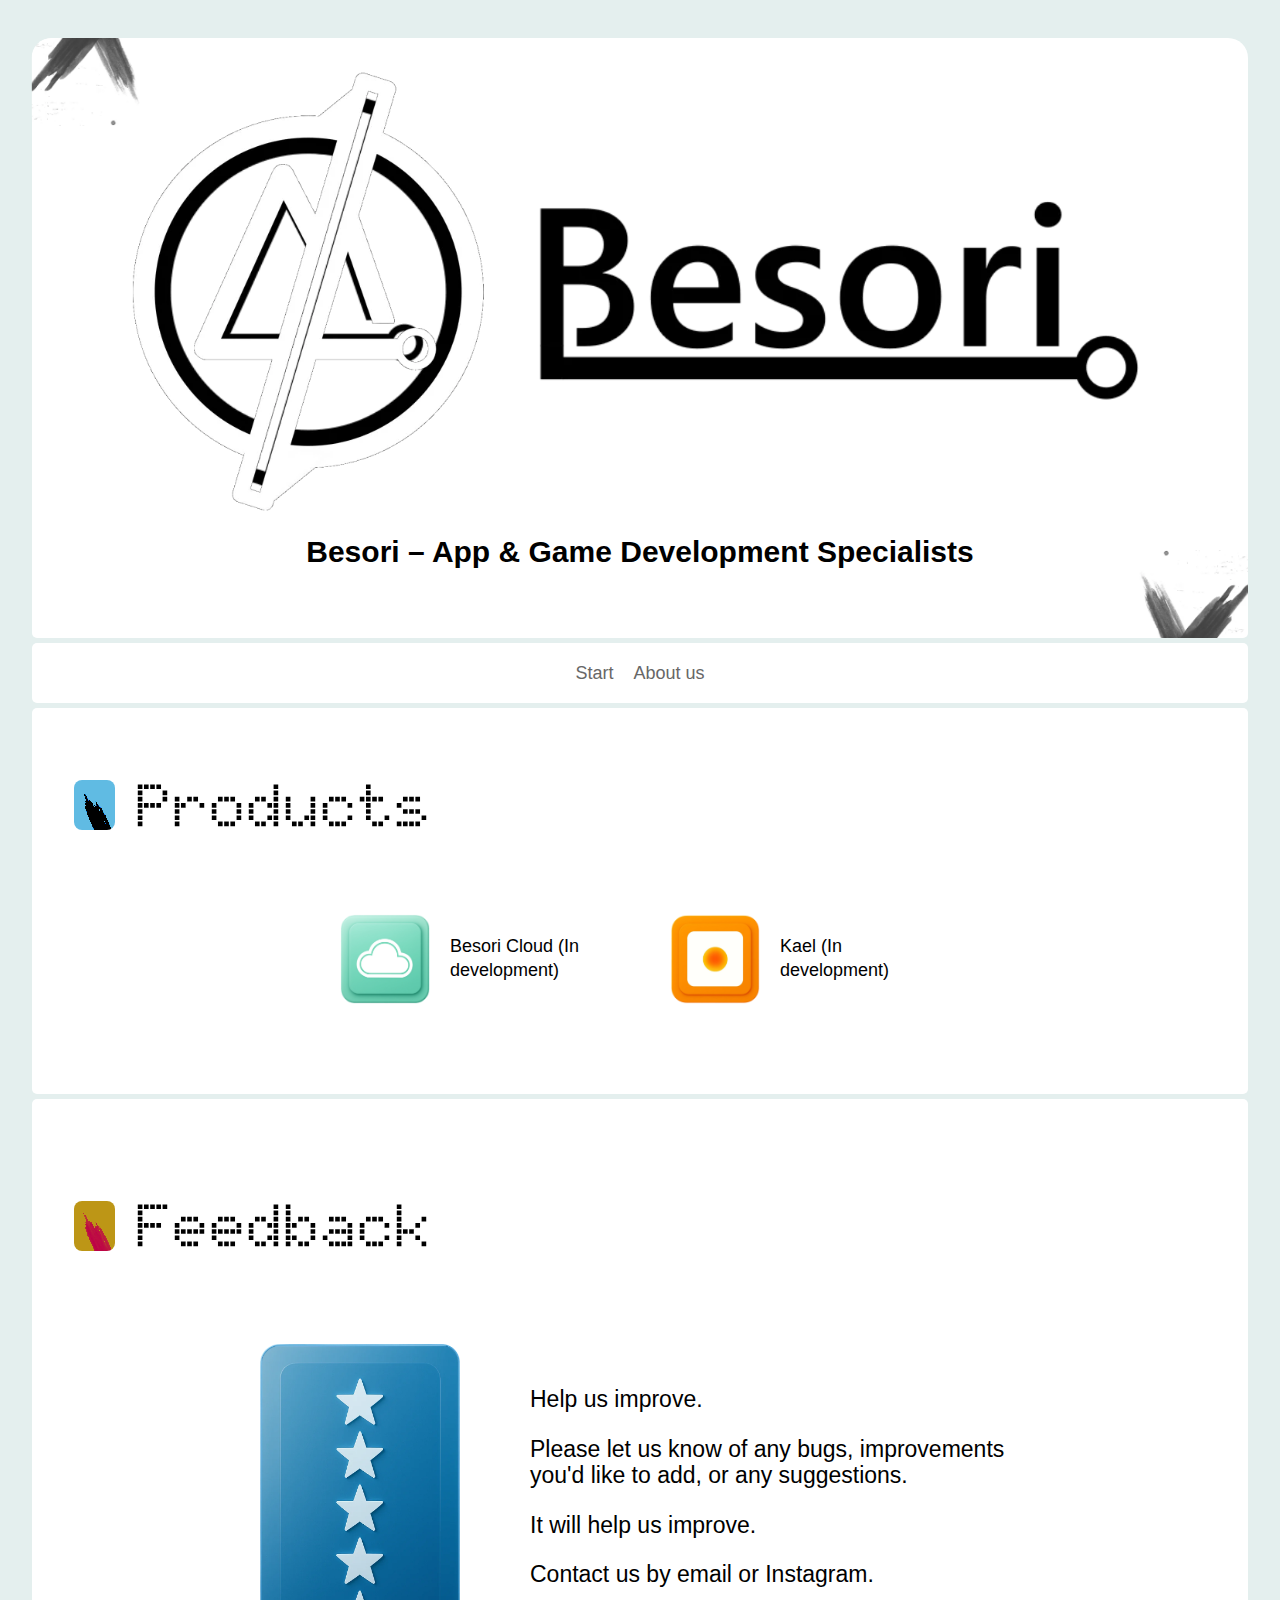
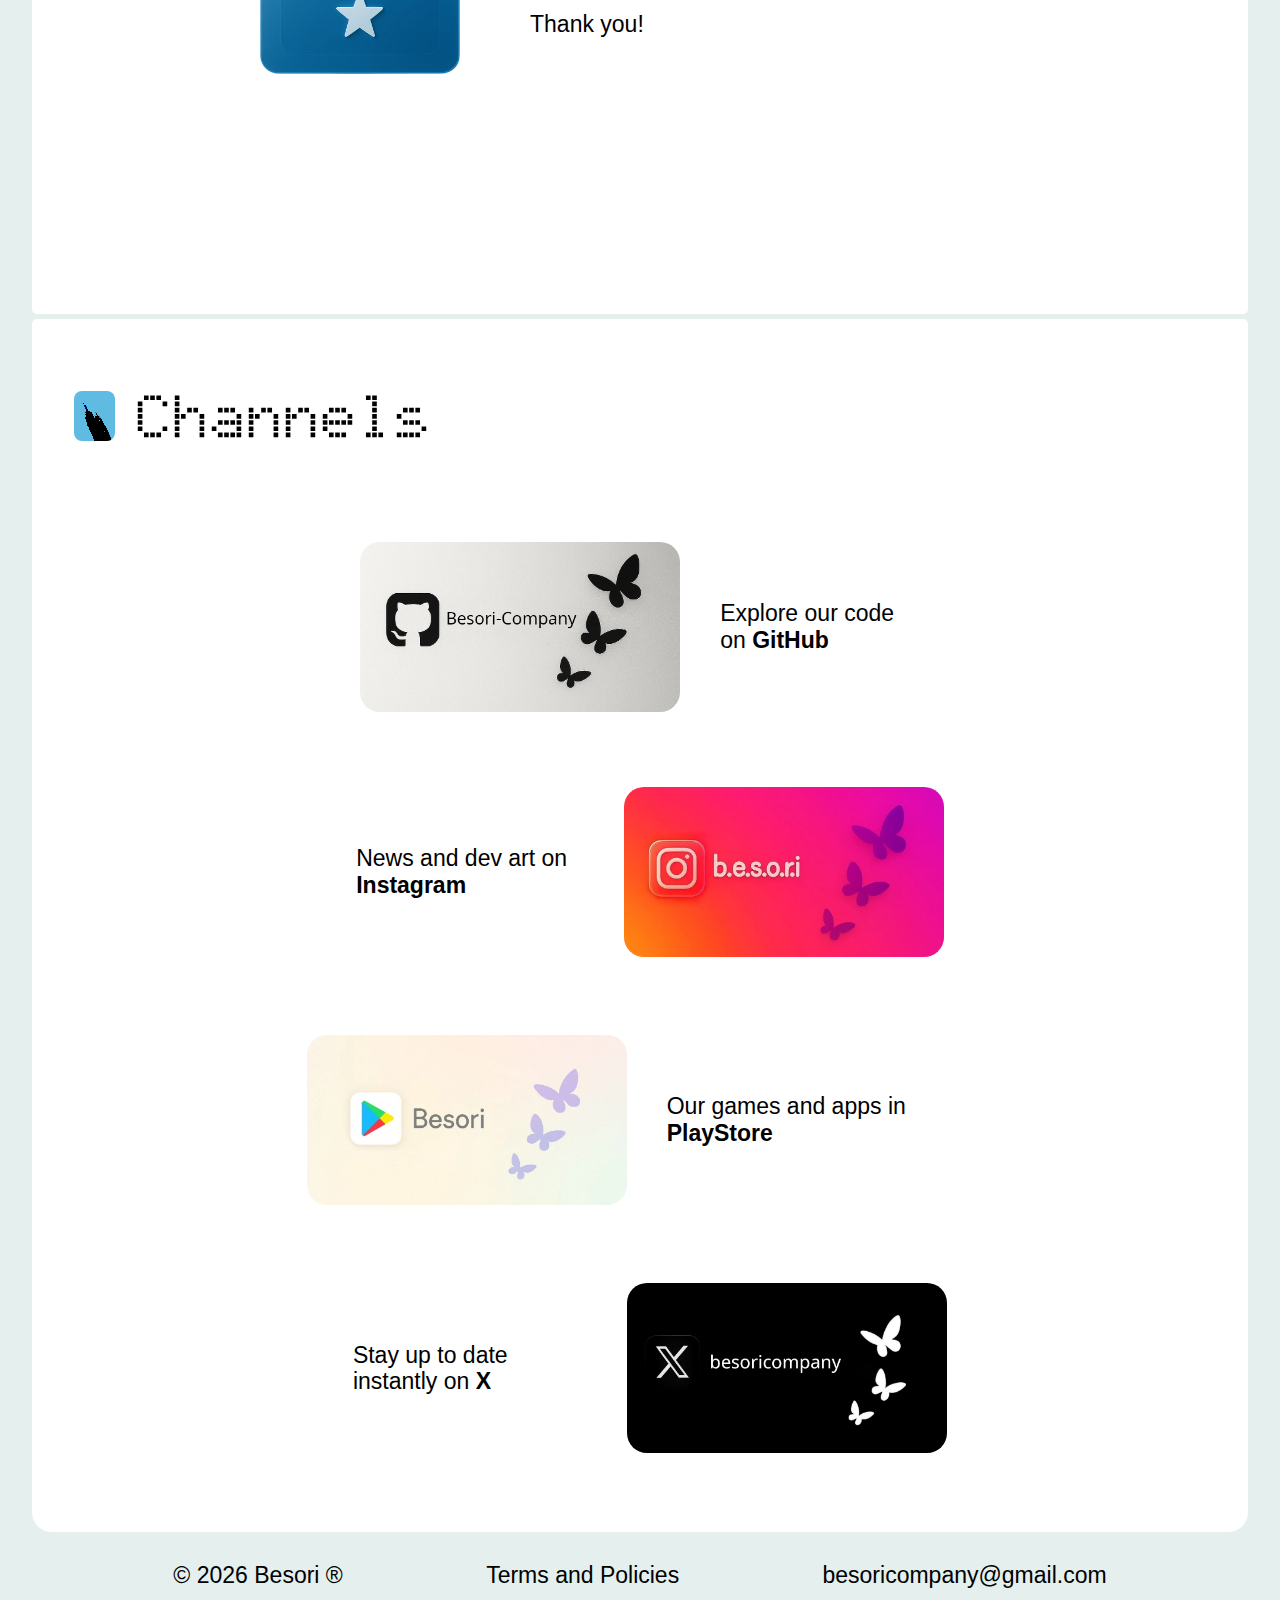
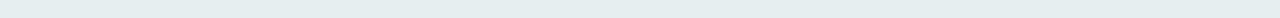
<file: Besori.en/index.html>
<!DOCTYPE html>
<html lang="en">
<head>
    <meta charset="UTF-8">
    <meta name="viewport" content="width=device-width, initial-scale=1.0">
    <meta name="description" content="Besori is an indie project and brand focused on developing apps and video games, offering innovative and accessible digital experiences.">
    <meta name="robots" content="index, follow">
    <meta name="google-site-verification" content="cvGdJkJWtKKVWp7WyuPua5V059hM9BCxacZXmlrNuiE" />
    <meta property="og:title" content="Besori | App and Video Game Development">
    <meta property="og:description" content="Indie project and brand focused on creating innovative digital experiences.">
    <meta property="og:image" content="https://besori-company.github.io/banner.png">
    <meta property="og:url" content="https://besori-company.github.io/Besori.en/">
    <meta property="og:type" content="website">
    <title>Besori | App and Video Game Development</title>
    <link rel="icon" href="https://besori-company.github.io/favicon.ico">
    <link rel="preload" href="https://fonts.googleapis.com/css2?family=Doto:wght@100..900&display=swap" as="style">
    <link rel="preload" as="image" href="img/header/Besori.webp" />
    <!-- Google Fonts -->
    <link rel="preconnect" href="https://fonts.googleapis.com">
    <link rel="preconnect" href="https://fonts.gstatic.com" crossorigin>
    <link href="https://fonts.googleapis.com/css2?family=Doto:wght,ROND@100..900,100&display=swap" rel="stylesheet">
    <!-- CSS -->
    <link rel="preload" href="css/normalize.css" as="style">
    <link rel="stylesheet" href="css/normalize.css">
    <link rel="preload" href="css/style.css" as="style">
    <link rel="stylesheet" href="css/style.css">
</head>


<body>
    <header id="inicio" role="banner">
        <img class="x" src="img/header/x.webp" alt="x">
        <img class="inicio_imagen" src="img/header/Besori.webp" alt="Besori">
        <h1>Besori – App & Game Development Specialists</h1>
        <img class="x" src="img/header/x.webp" alt="x">
    </header>

    <div id="nav-placeholder"></div>

    <main>
        <section class="producto">
            <h2  id="Collection" class="titulo">
                <img class="ico_azul" src="img/section/trazo.webp" alt="icono">
                Products
            </h2>
            <div class="productos-list">
              <article class="producto_contenido cloud">
                <div class="image-container">
                  <img class="icono image-3d reset" src="img/iconos_productos/ico_Cloud.webp" alt="Icon Besori Cloud">
                </div>
                <span class="producto-nombre">Besori Cloud (In development)</span>
              </article>
            
              <article class="producto_contenido kael">
                <div class="image-container">
                  <img class="icono image-3d reset" src="img/iconos_productos/ico_Kael.webp" alt="Icon Kael">
                </div>
                <span class="producto-nombre">Kael (In development)</span>
              </article>
            </div>
        </section>

        <section class="feedback_section">
            <h2 class="titulo">
                <img class="ico_amarillo" src="img/section/trazo.webp" alt="icono">
                Feedback
                </h2>
                <section class="feedback_contenido">
                    <div class="feedback">
                        <span class="feedback_izq desktop_only">
                            <img class="img_feedback" src="img/feedback/img_Feedback.webp" alt="img_feedback">
                        </span>
                        <span class="feedback_der desktop_only">
                            <p>Help us improve.</p>
                            <p>Please let us know of any bugs, improvements you'd like to add, or any suggestions.</p>
                            <p>It will help us improve.</p>
                            <p>Contact us by email or Instagram.</p>
                            <p>Thank you!</p>
                        </span>
                    </div>
                </section>
                <span class="movil_only">
                    <div>
                        <img class="img_feedback_movil" src="img/feedback/img_feedback_small.webp" alt="img_feedback">
                        <p>Help us improve.</p>
                    </div>
                    <p>Please let us know of any bugs, improvements you'd like to add, or any suggestions.</p>
                    <p>It will help us improve.</p>
                    <p>Contact us by email or Instagram.</p>
                    <p>Thank you!</p>
                </span>
        </section>

        <section class="canales_section" id="canales">
            <h2 class="titulo">
            <img class="ico_azul" src="img/section/trazo.webp" alt="icono">
            Channels
            </h2>
            <div class="canales_contenido">
                <div class="canales_izq">
                    <img class="canales img-escritorio" src="img/canales/GitHub.webp" alt="github_img">
                    <img class="canales img-movil" src="img/canales/GitHub_ico.webp" alt="github_img">
                    <p>Explore our code on <a href="https://github.com/Besori-Company/">GitHub</a></p>
                </div>
                <div class="canales_der">
                    <p>News and dev art on <a href="https://www.instagram.com/b.e.s.o.r.i/">Instagram</a></p>
                    <img class="canales img-escritorio" src="img/canales/Instagram.webp" alt="instagram_img">
                    <img class="canales img-movil" src="img/canales/Instagram_ico.webp" alt="instagram_img">
                </div>
                <div class="canales_izq">
                    <img class="canales img-escritorio" src="img/canales/Playstore.webp" alt="playtore_img">
                    <img class="canales img-movil" src="img/canales/Playstore_ico.webp" alt="playstore_img">
                    <p>Our games and apps in <a href="#Collection">PlayStore</a></p>
                </div>
                <div class="canales_der">
                    <p>Stay up to date instantly on <a href="https://x.com/besoricompany">X</a></p>
                    <img class="canales img-escritorio" src="img/canales/x_red.webp" alt="x_img">
                    <img class="canales img-movil" src="img/canales/x_red_ico.webp" alt="x_img">
                </div>
            </div>
        </section>
    </main>

    <div id="footer-placeholder"></div>

    <script src="includes/nav.js"></script>
    <script src="includes/footer.js"></script>
    <script src="js/animacion_fondo.js"></script>
    <script src="js/footerYear.js"></script>
</body>
</html>
</file>
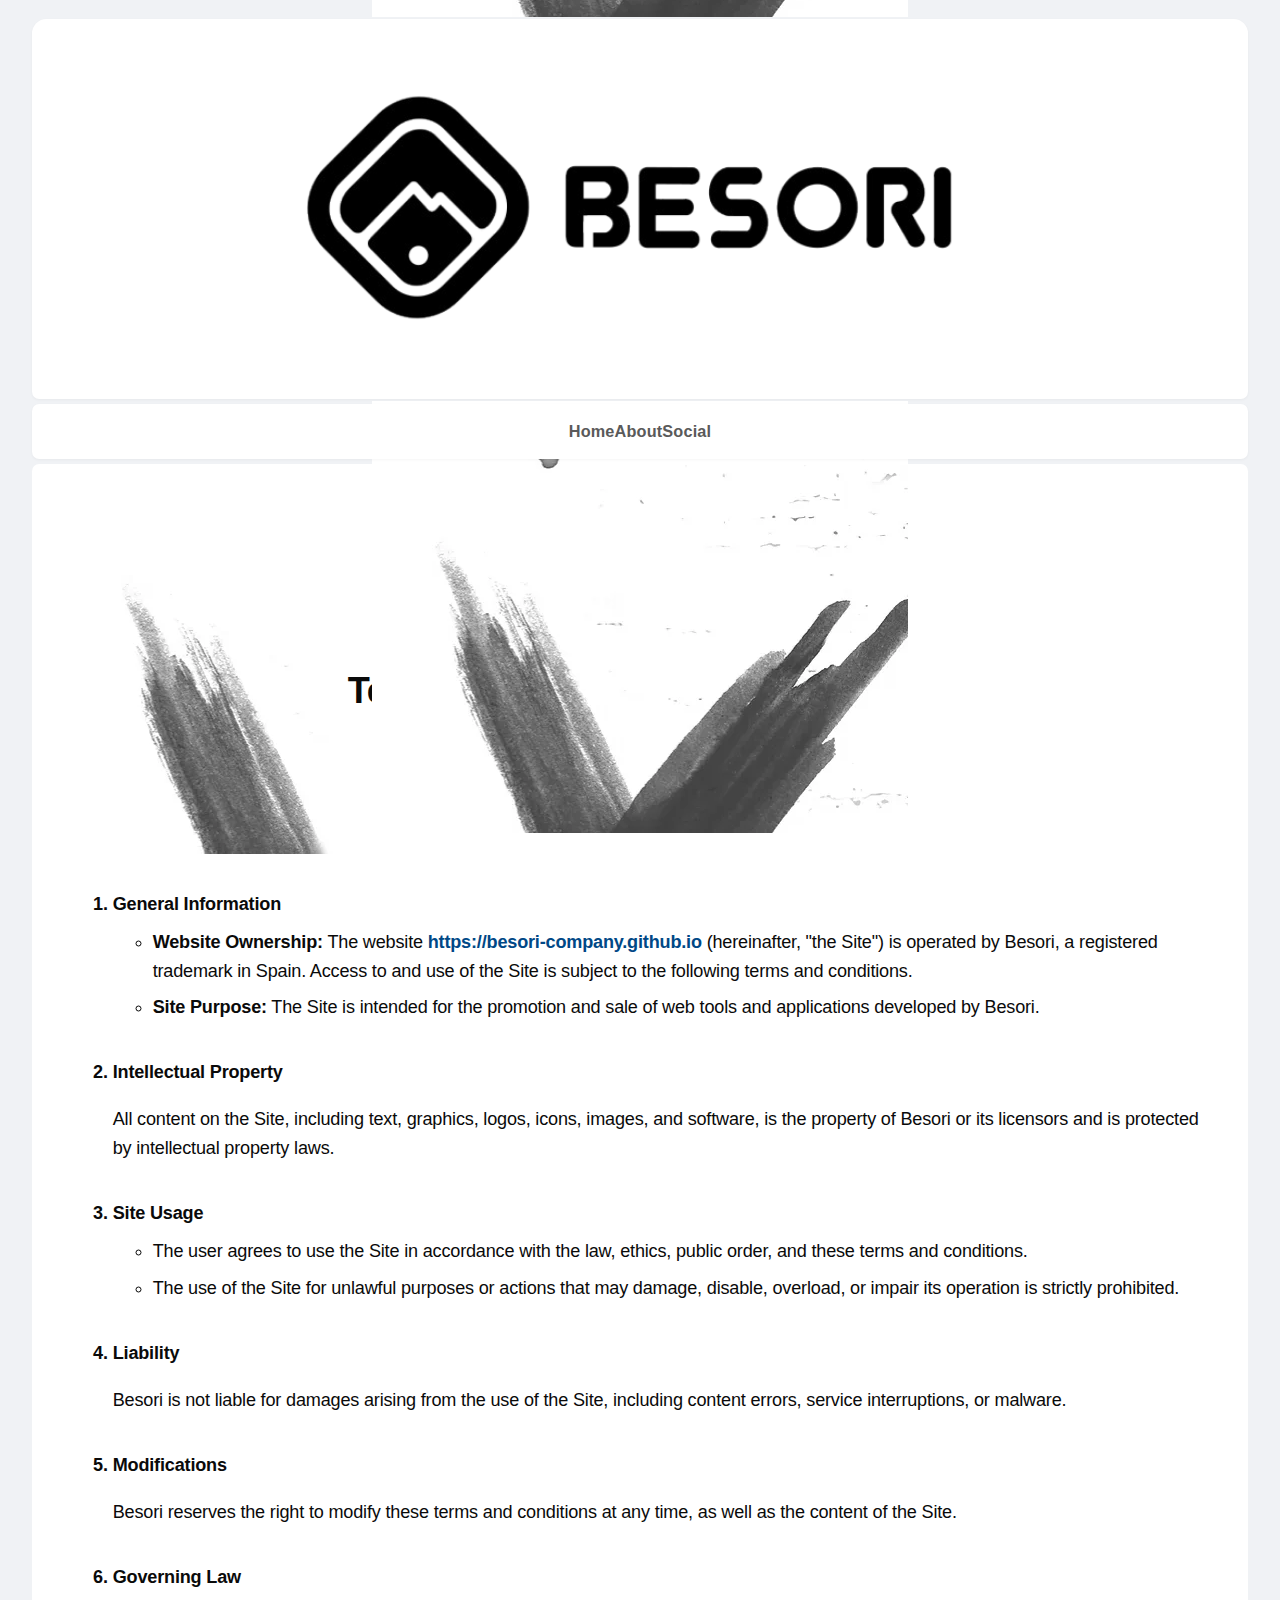
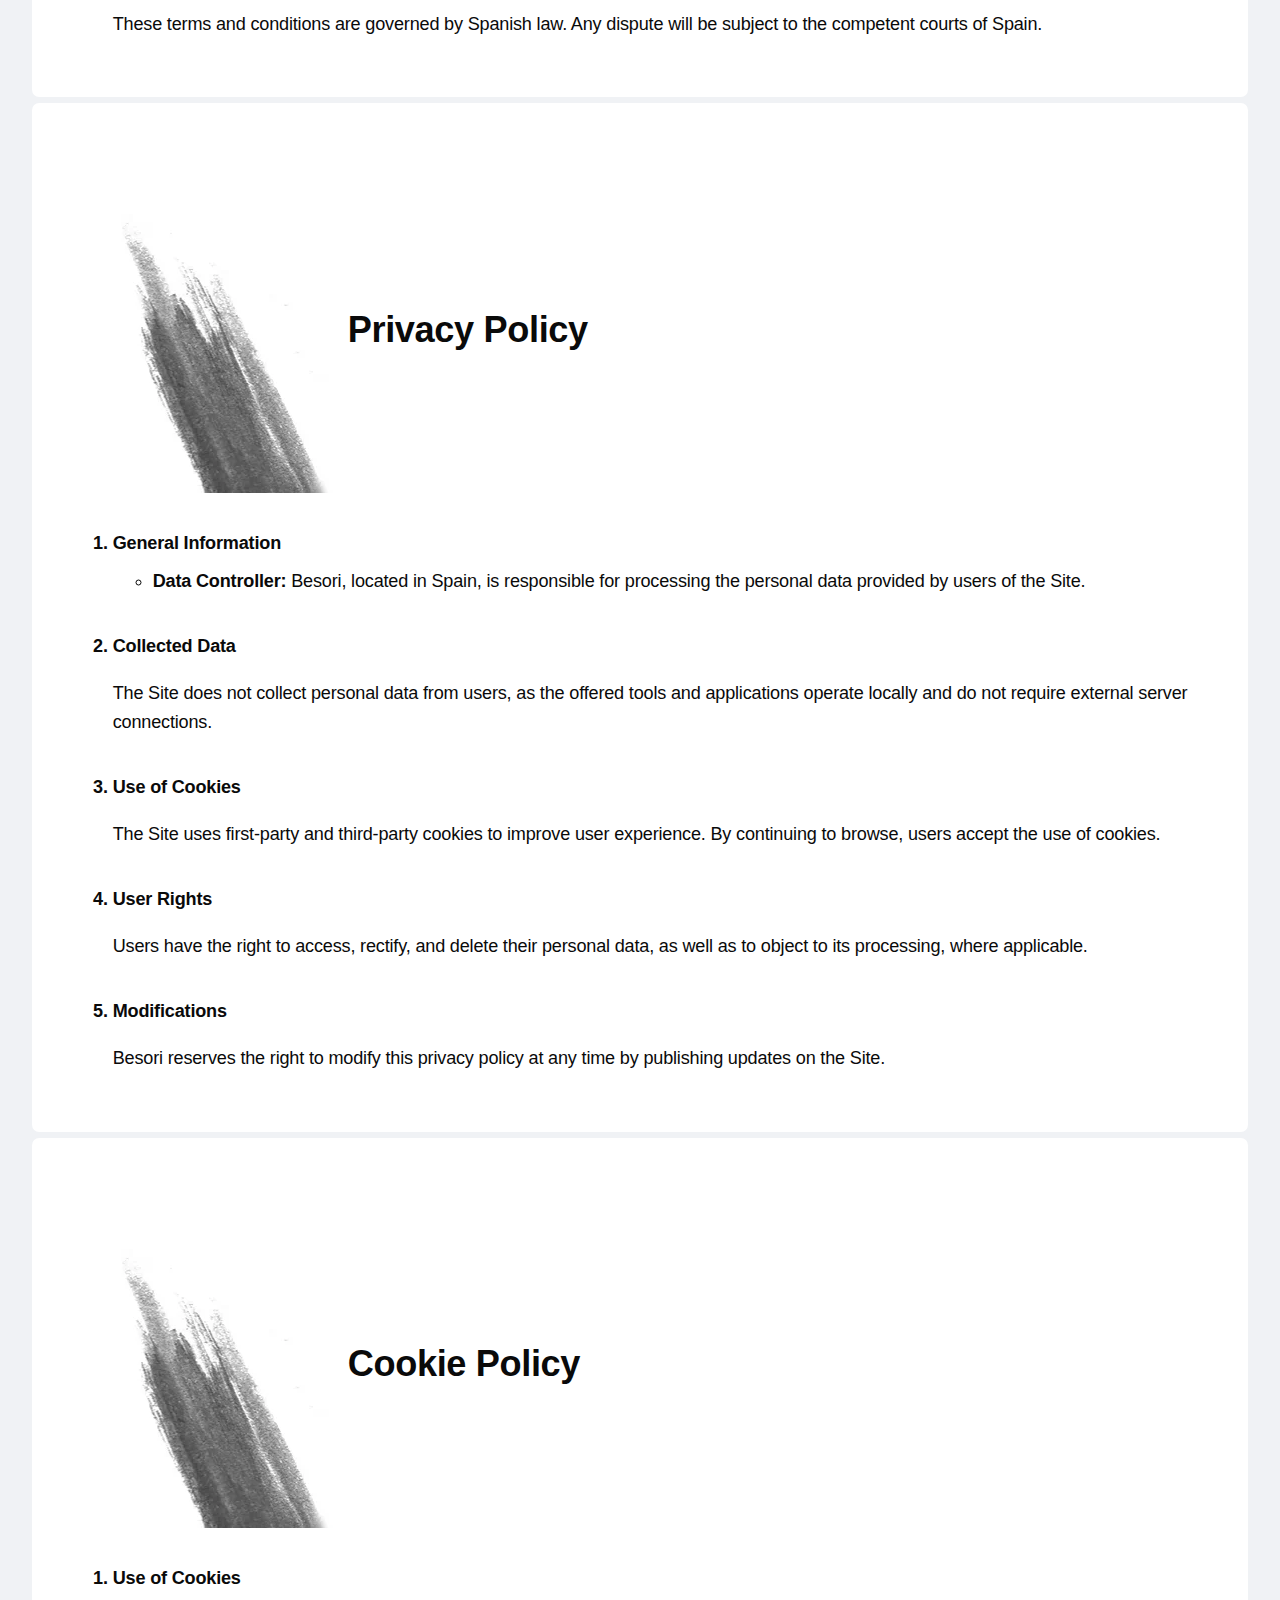
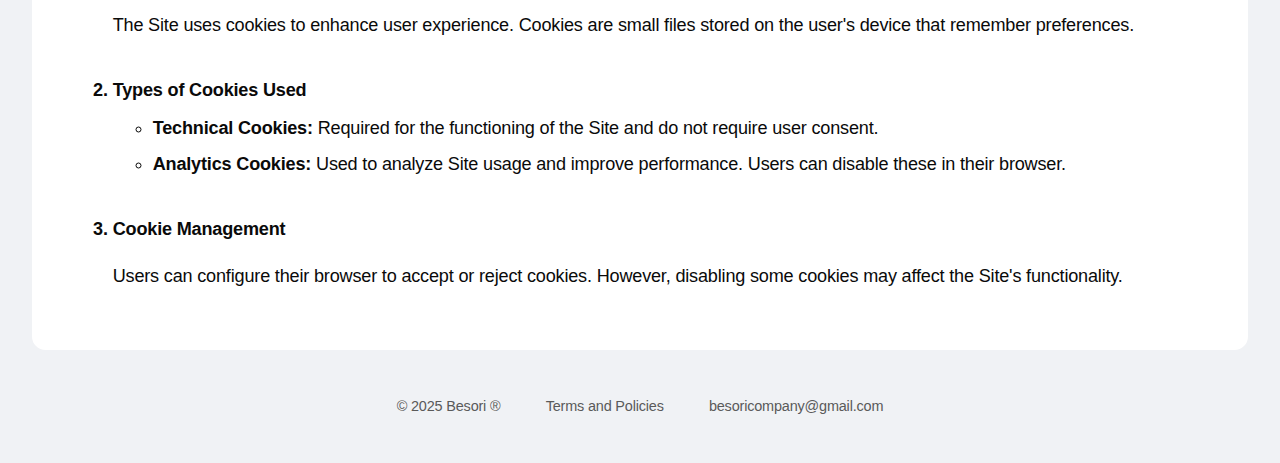
<file: terms.html>
<!DOCTYPE html>
<html lang="en">
<head>
  <meta charset="UTF-8">
  <meta name="viewport" content="width=device-width, initial-scale=1.0">
  <meta name="description" content="Read Besori’s terms of use, privacy policy, and cookie usage. Learn about your rights as a user.">
  <meta name="robots" content="index, follow">
  <meta name="google-site-verification" content="cvGdJkJWtKKVWp7WyuPua5V059hM9BCxacZXmlrNuiE" />
  <meta property="og:title" content="Besori | Terms and Policies">
  <meta property="og:description" content="Read Besori’s terms of use, privacy policy, and cookie usage. Learn about your rights as a user.">
  <meta property="og:image" content="https://besori-company.github.io/banner.png">
  <meta property="og:url" content="https://besori-company.github.io/terms_en.html">
  <meta property="og:type" content="website">
  <title>Besori | Terms and Policies</title>
  <link rel="icon" href="https://besori-company.github.io/favicon.ico">
  <link rel="preload" href="https://fonts.googleapis.com/css2?family=Doto:wght@100..900&display=swap" as="style">
  <link rel="preload" as="image" href="img/header/Besori.webp" />
  <!-- Google Fonts -->
  <link rel="preconnect" href="https://fonts.googleapis.com">
  <link rel="preconnect" href="https://fonts.gstatic.com" crossorigin>
  <link href="https://fonts.googleapis.com/css2?family=Doto:wght,ROND@100..900,100&display=swap" rel="stylesheet">
  <!-- CSS -->
  <link rel="preload" href="css/normalize.css" as="style">
  <link rel="stylesheet" href="css/normalize.css">
  <link rel="preload" href="css/style.css" as="style">
  <link rel="stylesheet" href="css/style.css">
  <link rel="preload" href="css/terms.css" as="style">
  <link rel="stylesheet" href="css/terms.css">
</head>

<body>
  <header id="inicio" role="banner">
    <img class="x" src="img/header/x.webp" alt="x">
    <img class="inicio_imagen" src="img/header/Besori.webp" alt="Besori logo">
    <h1>Besori – Learn About Our Terms and Policies</h1>
    <img class="x" src="img/header/x.webp" alt="x">
  </header>

  <nav class="barra-nav" role="navigation" aria-label="Main Menu">
    <a href="index.html#inicio">Home</a>
    <a href="index.html#nosotros">About</a>
    <a href="index.html#redes">Social</a>
  </nav>

  <main>
    <section class="terms">
      <h2 class="titulo"><img class="ico_amarillo" src="/img/section/trazo.webp" alt="icon">Terms and Conditions</h2>
      <ol>
        <li>
          <strong>General Information</strong>
          <ul>
            <li><strong>Website Ownership:</strong> The website <a href="https://besori-company.github.io">https://besori-company.github.io</a> (hereinafter, "the Site") is operated by Besori, a registered trademark in Spain. Access to and use of the Site is subject to the following terms and conditions.</li>
            <li><strong>Site Purpose:</strong> The Site is intended for the promotion and sale of web tools and applications developed by Besori.</li>
          </ul>
        </li>

        <li>
          <strong>Intellectual Property</strong>
          <p>All content on the Site, including text, graphics, logos, icons, images, and software, is the property of Besori or its licensors and is protected by intellectual property laws.</p>
        </li>

        <li>
          <strong>Site Usage</strong>
          <ul>
            <li>The user agrees to use the Site in accordance with the law, ethics, public order, and these terms and conditions.</li>
            <li>The use of the Site for unlawful purposes or actions that may damage, disable, overload, or impair its operation is strictly prohibited.</li>
          </ul>
        </li>

        <li>
          <strong>Liability</strong>
          <p>Besori is not liable for damages arising from the use of the Site, including content errors, service interruptions, or malware.</p>
        </li>

        <li>
          <strong>Modifications</strong>
          <p>Besori reserves the right to modify these terms and conditions at any time, as well as the content of the Site.</p>
        </li>

        <li>
          <strong>Governing Law</strong>
          <p>These terms and conditions are governed by Spanish law. Any dispute will be subject to the competent courts of Spain.</p>
        </li>
      </ol>
    </section>

    <section class="terms">
      <h2 class="titulo"><img class="ico_azul" src="/img/section/trazo.webp" alt="icon">Privacy Policy</h2>
      <ol>
        <li>
          <strong>General Information</strong>
          <ul>
            <li><strong>Data Controller:</strong> Besori, located in Spain, is responsible for processing the personal data provided by users of the Site.</li>
          </ul>
        </li>

        <li>
          <strong>Collected Data</strong>
          <p>The Site does not collect personal data from users, as the offered tools and applications operate locally and do not require external server connections.</p>
        </li>

        <li>
          <strong>Use of Cookies</strong>
          <p>The Site uses first-party and third-party cookies to improve user experience. By continuing to browse, users accept the use of cookies.</p>
        </li>

        <li>
          <strong>User Rights</strong>
          <p>Users have the right to access, rectify, and delete their personal data, as well as to object to its processing, where applicable.</p>
        </li>

        <li>
          <strong>Modifications</strong>
          <p>Besori reserves the right to modify this privacy policy at any time by publishing updates on the Site.</p>
        </li>
      </ol>
    </section>

    <section class="terms_section">
      <h2 class="titulo"><img class="ico_amarillo" src="/img/section/trazo.webp" alt="icon">Cookie Policy</h2>
      <ol>
        <li>
          <strong>Use of Cookies</strong>
          <p>The Site uses cookies to enhance user experience. Cookies are small files stored on the user's device that remember preferences.</p>
        </li>

        <li>
          <strong>Types of Cookies Used</strong>
          <ul>
            <li><strong>Technical Cookies:</strong> Required for the functioning of the Site and do not require user consent.</li>
            <li><strong>Analytics Cookies:</strong> Used to analyze Site usage and improve performance. Users can disable these in their browser.</li>
          </ul>
        </li>

        <li>
          <strong>Cookie Management</strong>
          <p>Users can configure their browser to accept or reject cookies. However, disabling some cookies may affect the Site's functionality.</p>
        </li>
      </ol>
    </section>
  </main>

  <footer role="contentinfo">
    <span>© 2025 Besori ®</span>
    <span><a href="/terms_en.html">Terms and Policies</a></span>
    <span><a href="mailto:besoricompany@gmail.com">besoricompany@gmail.com</a></span>
  </footer>

  <script src="js/recargar_scroll.js"></script>
  <script src="js/animacion_fondo.js"></script>
</body>
</html>
</file>
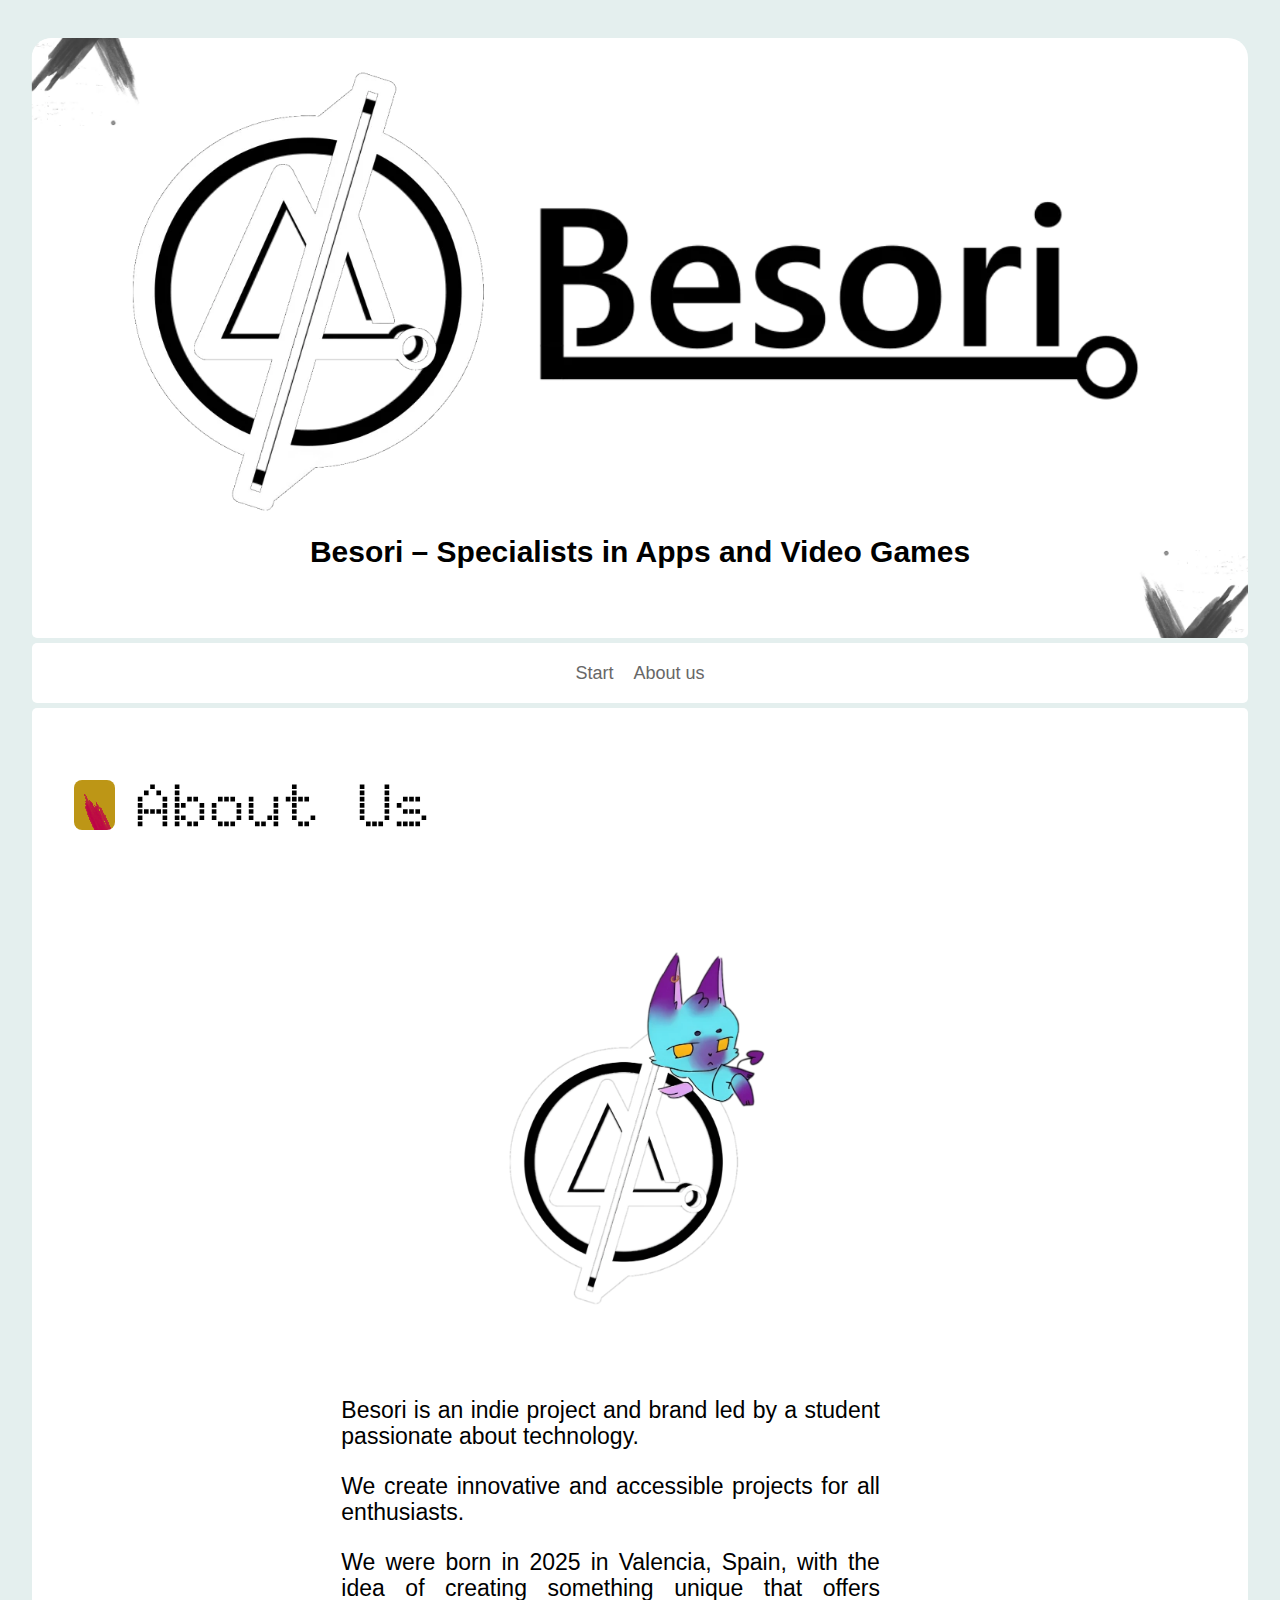
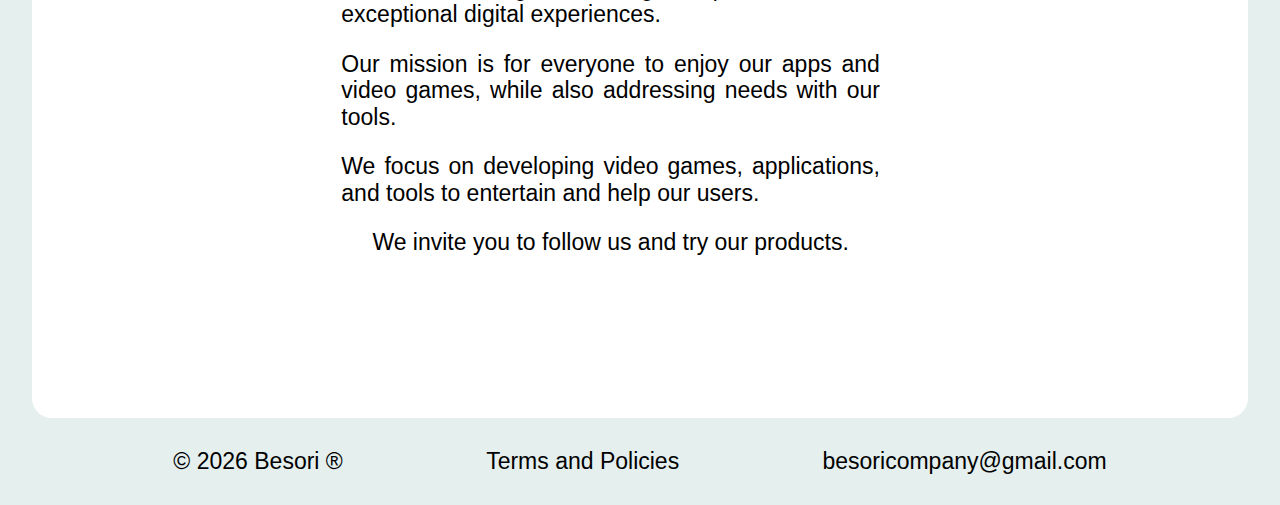
<file: Besori.en/pages/aboutus.html>
<!DOCTYPE html>
<html lang="en">
<head>
    <meta charset="UTF-8">
    <meta name="viewport" content="width=device-width, initial-scale=1.0">
    <meta name="description" content="Learn more about Besori, an indie project specialized in developing apps and video games. Discover our story and vision.">
    <meta name="robots" content="index, follow">
    <meta name="google-site-verification" content="cvGdJkJWtKKVWp7WyuPua5V059hM9BCxacZXmlrNuiE">
    <meta property="og:title" content="About Us | Besori">
    <meta property="og:description" content="Discover who we are at Besori, an indie project dedicated to creating innovative digital experiences in apps and video games.">
    <meta property="og:image" content="https://besori-company.github.io/banner.png">
    <meta property="og:url" content="https://besori-company.github.io/Besori.en/pages/nosotros.html">
    <meta property="og:type" content="website">
    <title>Besori | About Us</title>
    <link rel="icon" href="https://besori-company.github.io/favicon.ico">
    <link rel="preload" href="https://fonts.googleapis.com/css2?family=Doto:wght@100..900&display=swap" as="style">
    <link rel="preload" as="image" href="/Besori.en/img/header/Besori.webp">
    <!-- Google Fonts -->
    <link rel="preconnect" href="https://fonts.googleapis.com">
    <link rel="preconnect" href="https://fonts.gstatic.com" crossorigin>
    <link href="https://fonts.googleapis.com/css2?family=Doto:wght,ROND@100..900,100&display=swap" rel="stylesheet">
    <!-- CSS -->
    <link rel="preload" href="/Besori.en/css/normalize.css" as="style">
    <link rel="stylesheet" href="/Besori.en/css/normalize.css">
    <link rel="preload" href="/Besori.en/css/style.css" as="style">
    <link rel="stylesheet" href="/Besori.en/css/style.css">
    <link rel="preload" href="/Besori.en/css/nosotros.css" as="style">
    <link rel="stylesheet" href="/Besori.en/css/nosotros.css">
</head>

<body>
    <header id="inicio" role="banner">
        <img class="x" src="/Besori.en/img/header/x.webp" alt="x">
        <img class="inicio_imagen" src="/Besori.en/img/header/Besori.webp" alt="Besori">
        <h1>Besori – Specialists in Apps and Video Games</h1>
        <img class="x" src="/Besori.en/img/header/x.webp" alt="x">
    </header>

    <div id="nav-placeholder"></div>
    
    <main>
        <section class="sobre_nosotros" id="nosotros">
            <h2 class="titulo">
                <img class="ico_amarillo" src="/Besori.en/img/section/trazo.webp" alt="icon">
                About Us
            </h2>
            <img class="img-bessie" src="/Besori.en/img/nosotros/logo_besori_bessie.webp" alt="logo_besori_bessie">
            <div class="nosotros">
                <div class="nosotros_contenido">
                    <p>Besori is an indie project and brand led by a student passionate about technology.</p>
                    <p>We create innovative and accessible projects for all enthusiasts.</p>
                    <p>We were born in 2025 in Valencia, Spain, with the idea of creating something unique that offers exceptional digital experiences.</p>
                    <p>Our mission is for everyone to enjoy our apps and video games, while also addressing needs with our tools.</p>
                    <p>We focus on developing video games, applications, and tools to entertain and help our users.</p>
                    <p>We invite you to follow us and try our products.</p>
                </div>
            </div>
        </section>
    </main>

    <div id="footer-placeholder"></div>

    <script src="/Besori.en/includes/nav.js"></script>
    <script src="/Besori.en/includes/footer.js"></script>
    <script src="/Besori.en/js/footerYear.js"></script>
</body>
</html>
</file>
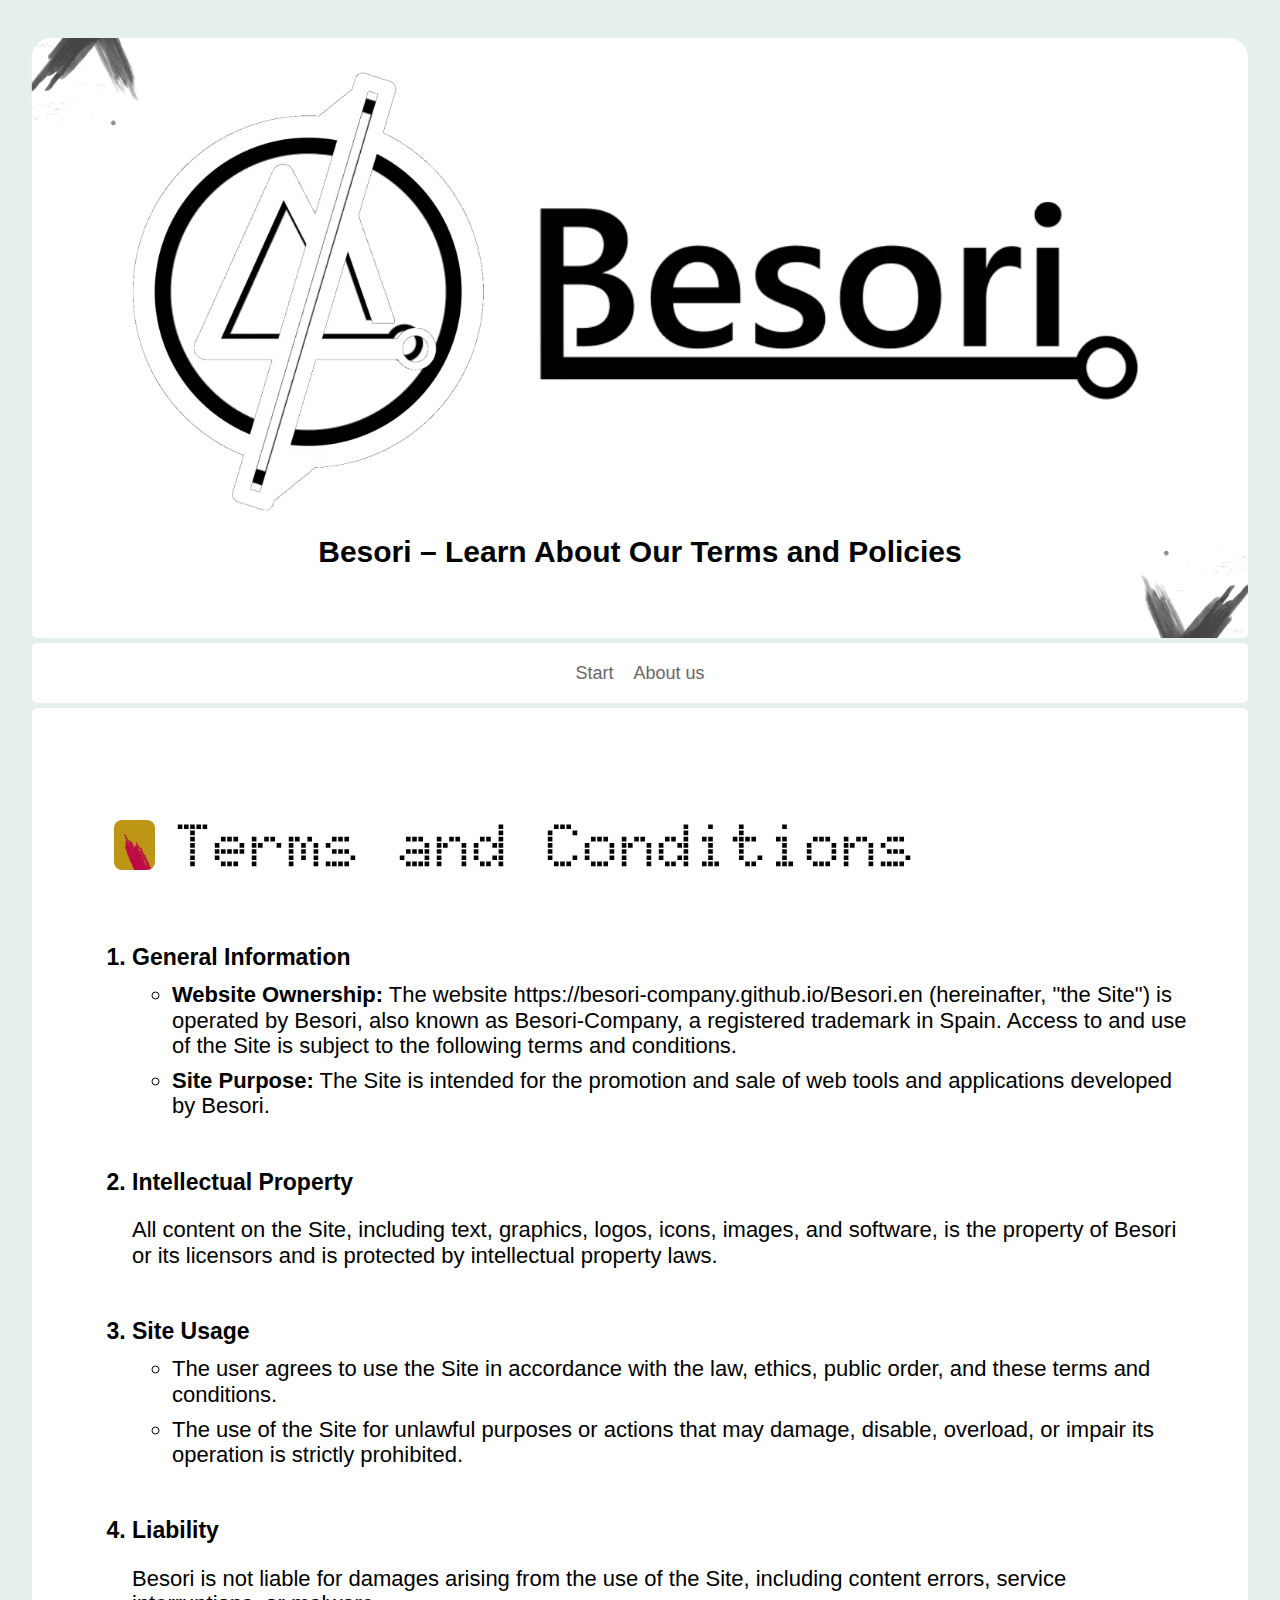
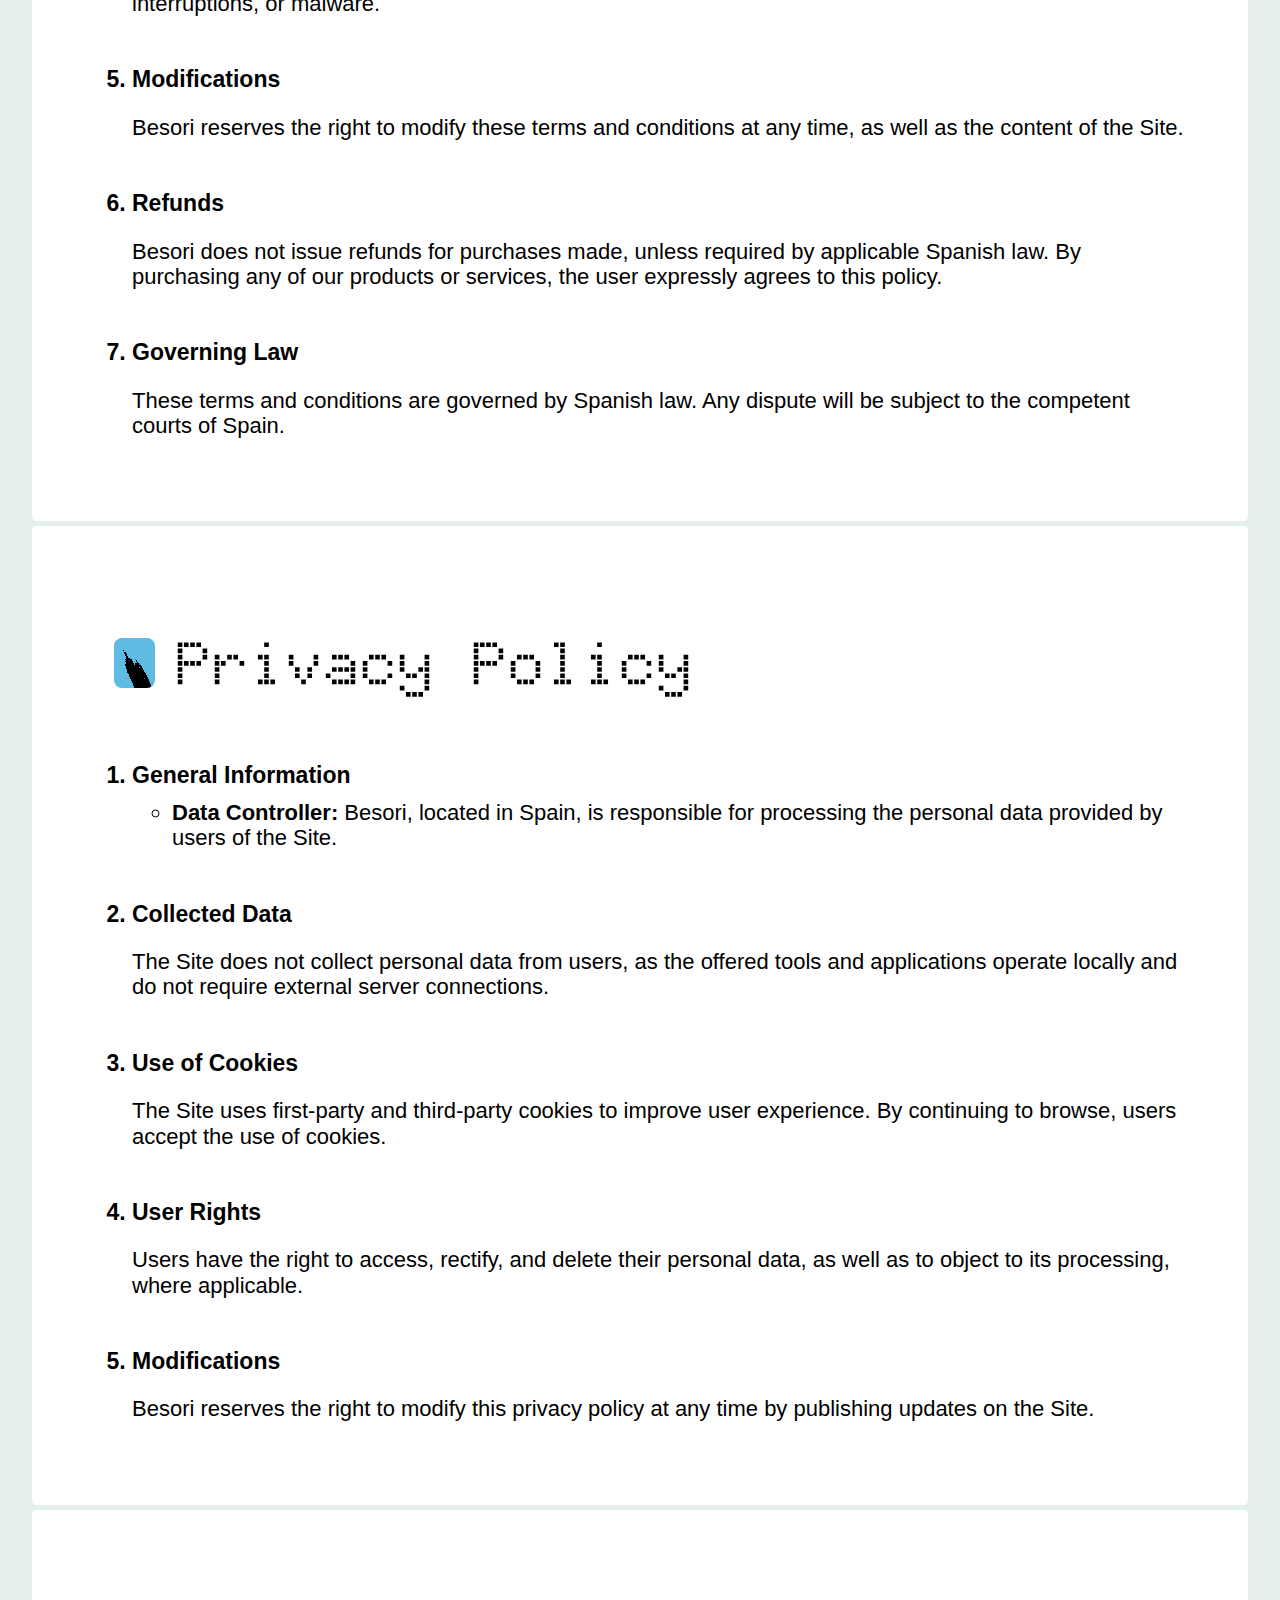
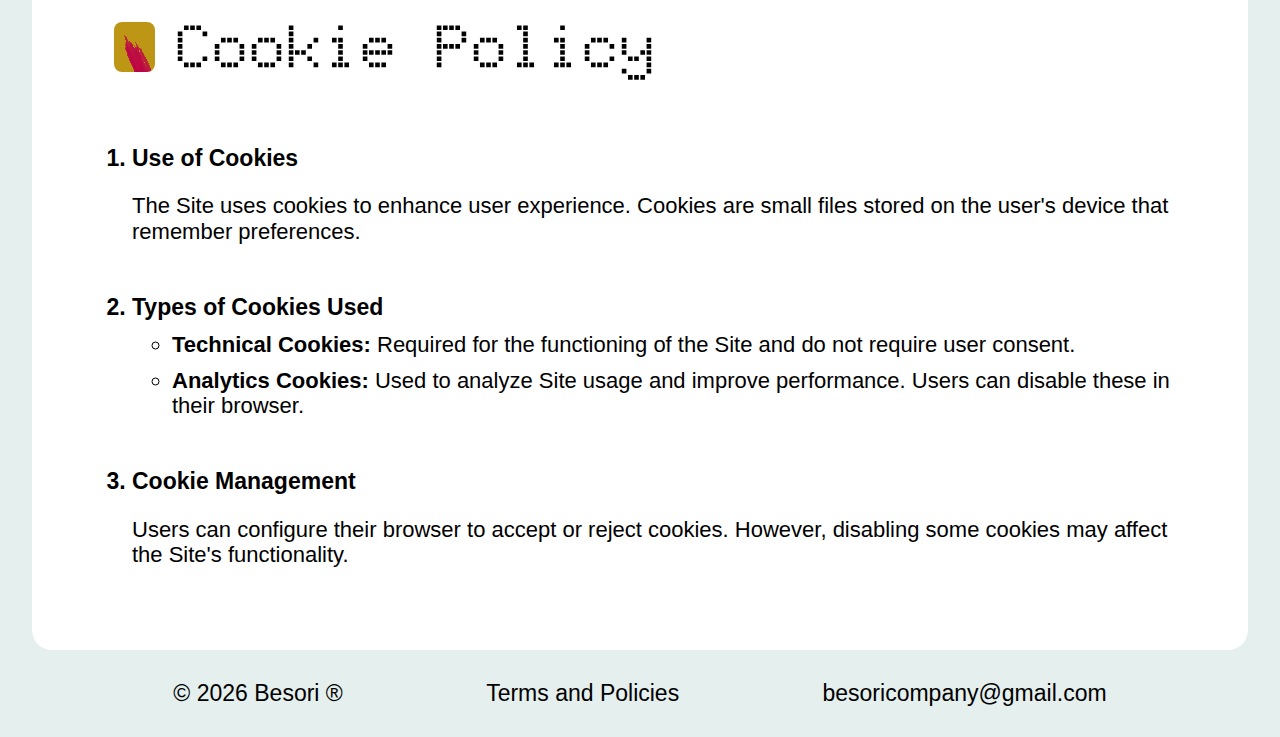
<file: Besori.en/pages/terms.html>
<!DOCTYPE html>
<html lang="en">
<head>
  <meta charset="UTF-8">
  <meta name="viewport" content="width=device-width, initial-scale=1.0">
  <meta name="description" content="Read Besori’s terms of use, privacy policy, and cookie usage. Learn about your rights as a user.">
  <meta name="robots" content="index, follow">
  <link rel="canonical" href="https://besori-company.github.io/Besori.en/pages/terms.html" />
  <link rel="alternate" href="https://besori-company.github.io/pages/terms.html" hreflang="es" />
  <link rel="alternate" href="https://besori-company.github.io/Besori.en/pages/terms.html" hreflang="en" />
  <meta name="google-site-verification" content="cvGdJkJWtKKVWp7WyuPua5V059hM9BCxacZXmlrNuiE" />
  <meta property="og:title" content="Besori | Terms and Policies">
  <meta property="og:description" content="Read Besori’s terms of use, privacy policy, and cookie usage. Learn about your rights as a user.">
  <meta property="og:image" content="https://besori-company.github.io/banner.png">
  <meta property="og:url" content="https://besori-company.github.io/Besori.en/pages/terms.html">
  <meta property="og:type" content="website">
  <title>Besori | Terms and Policies</title>
  <link rel="icon" href="https://besori-company.github.io/favicon.ico">
  <link rel="preload" href="https://fonts.googleapis.com/css2?family=Doto:wght@100..900&display=swap" as="style">
  <link rel="preload" as="image" href="/img/header/Besori.webp" />
  <!-- Google Fonts -->
  <link rel="preconnect" href="https://fonts.googleapis.com">
  <link rel="preconnect" href="https://fonts.gstatic.com" crossorigin>
  <link href="https://fonts.googleapis.com/css2?family=Doto:wght,ROND@100..900,100&display=swap" rel="stylesheet">
  <!-- CSS -->
  <link rel="preload" href="/Besori.en/css/normalize.css" as="style">
  <link rel="stylesheet" href="/Besori.en/css/normalize.css">
  <link rel="preload" href="/Besori.en/css/style.css" as="style">
  <link rel="stylesheet" href="/Besori.en/css/style.css">
  <link rel="preload" href="/Besori.en/css/terms.css" as="style">
  <link rel="stylesheet" href="/Besori.en/css/terms.css">
</head>

<body>
  <header id="inicio" role="banner">
    <img class="x" src="/Besori.en/img/header/x.webp" alt="x">
    <img class="inicio_imagen" src="/Besori.en/img/header/Besori.webp" alt="Besori logo">
    <h1>Besori – Learn About Our Terms and Policies</h1>
    <img class="x" src="/Besori.en/img/header/x.webp" alt="x">
  </header>

  <div id="nav-placeholder"></div>

  <main>
    <section class="terms">
      <h2 class="titulo"><img class="ico_amarillo" src="/Besori.en/img/section/trazo.webp" alt="icon">Terms and Conditions</h2>
      <ol>
        <li>
          <strong>General Information</strong>
          <ul class="text">
            <li><strong>Website Ownership:</strong> The website <a href="https://besori-company.github.io/Besori.en">https://besori-company.github.io/Besori.en</a> (hereinafter, "the Site") is operated by Besori, also known as Besori-Company, a registered trademark in Spain. Access to and use of the Site is subject to the following terms and conditions.</li>
            <li><strong>Site Purpose:</strong> The Site is intended for the promotion and sale of web tools and applications developed by Besori.</li>
          </ul>
        </li>

        <li>
          <strong>Intellectual Property</strong>
          <p class="text">All content on the Site, including text, graphics, logos, icons, images, and software, is the property of Besori or its licensors and is protected by intellectual property laws.</p>
        </li>

        <li>
          <strong>Site Usage</strong>
          <ul class="text">
            <li>The user agrees to use the Site in accordance with the law, ethics, public order, and these terms and conditions.</li>
            <li>The use of the Site for unlawful purposes or actions that may damage, disable, overload, or impair its operation is strictly prohibited.</li>
          </ul>
        </li>

        <li>
          <strong>Liability</strong>
          <p class="text">Besori is not liable for damages arising from the use of the Site, including content errors, service interruptions, or malware.</p>
        </li>

        <li>
          <strong>Modifications</strong>
          <p class="text">Besori reserves the right to modify these terms and conditions at any time, as well as the content of the Site.</p>
        </li>

        <li>
          <strong>Refunds</strong>
          <p class="text">Besori does not issue refunds for purchases made, unless required by applicable Spanish law. By purchasing any of our products or services, the user expressly agrees to this policy.</p>
        </li>
        
        <li>
          <strong>Governing Law</strong>
          <p class="text">These terms and conditions are governed by Spanish law. Any dispute will be subject to the competent courts of Spain.</p>
        </li>
      </ol>
    </section>

    <section class="terms">
      <h2 class="titulo"><img class="ico_azul" src="/Besori.en/img/section/trazo.webp" alt="icon">Privacy Policy</h2>
      <ol>
        <li>
          <strong>General Information</strong>
          <ul class="text">
            <li><strong>Data Controller:</strong> Besori, located in Spain, is responsible for processing the personal data provided by users of the Site.</li>
          </ul>
        </li>

        <li>
          <strong>Collected Data</strong>
          <p class="text">The Site does not collect personal data from users, as the offered tools and applications operate locally and do not require external server connections.</p>
        </li>

        <li>
          <strong>Use of Cookies</strong>
          <p class="text">The Site uses first-party and third-party cookies to improve user experience. By continuing to browse, users accept the use of cookies.</p>
        </li>

        <li>
          <strong>User Rights</strong>
          <p class="text">Users have the right to access, rectify, and delete their personal data, as well as to object to its processing, where applicable.</p>
        </li>

        <li>
          <strong>Modifications</strong>
          <p class="text">Besori reserves the right to modify this privacy policy at any time by publishing updates on the Site.</p>
        </li>
      </ol>
    </section>

    <section class="terms_section">
      <h2 class="titulo"><img class="ico_amarillo" src="/Besori.en/img/section/trazo.webp" alt="icon">Cookie Policy</h2>
      <ol>
        <li>
          <strong>Use of Cookies</strong>
          <p class="text">The Site uses cookies to enhance user experience. Cookies are small files stored on the user's device that remember preferences.</p>
        </li>

        <li>
          <strong>Types of Cookies Used</strong>
          <ul class="text">
            <li><strong>Technical Cookies:</strong> Required for the functioning of the Site and do not require user consent.</li>
            <li><strong>Analytics Cookies:</strong> Used to analyze Site usage and improve performance. Users can disable these in their browser.</li>
          </ul>
        </li>

        <li>
          <strong>Cookie Management</strong>
          <p class="text">Users can configure their browser to accept or reject cookies. However, disabling some cookies may affect the Site's functionality.</p>
        </li>
      </ol>
    </section>
  </main>

  <div id="footer-placeholder"></div>

  <script src="/Besori.en/includes/nav.js"></script>
  <script src="/Besori.en/includes/footer.js"></script>
  <script src="/Besori.en/js/footerYear.js"></script>
</body>
</html>
</file>
<file: Besori.en/css/style.css>
:root {
    --blanco: #ffffff;
    --gris: #e4efee;
    --negro: #000000;
    --negro_claro: #676767;
    --azul: #3577b1;
}

html {
    font-size: 62.5%;
    font-family: "Arial", sans-serif;
    background-color: var(--gris);
    color: var(--negro);
    scroll-behavior: smooth;
    --x: 50%;
    --y: 50%;
}

html::before {
  content: '';
  position: fixed;
  top: var(--circle-y, 50%);
  left: var(--circle-x, 50%);
  width: 300vmax;
  height: 300vmax;
  transform: translate(-50%, -50%) scale(0);
  background-color: var(--circle-color, rgba(97, 204, 174, 0.3));
  border-radius: 50%;
  opacity: 0;
  transition: 
    transform 1.3s ease,
    opacity 0.6s ease,
    background-color 0.6s ease;
  z-index: -1;
  pointer-events: none;
}

html.hover-bg::before {
  transform: translate(-50%, -50%) scale(1);
  opacity: 1;
}

*, *::after, *::before {
    box-sizing: border-box;
}

body {
    font-size: 2.3rem;
}

h1 {
    font-size: 3rem;
    text-align: center;
}

h2 {
    padding-top: 2rem;
    font-size: 1.5rem;
}

header {
    height: 60rem;
    width: 95%;
    background-size: cover;
    background-repeat: no-repeat;
    text-align: center;
    background-position: left center;
    padding-bottom: 2rem;
    margin: 3% auto 0.5rem auto;
    border-radius: 2rem 2rem 0.5rem 0.5rem;
    background-color: var(--blanco);
    position: relative;
}

header .x {
    border-radius: 2rem;
    position: absolute;
    width: 10%;
    height: auto;
}

header .x:first-of-type {
    top: 0;
    left: 0;
    transform: rotate(180deg);
}

header .x:last-of-type {
    bottom: 0;
    right: 0;
}

nav {
    background-color: var(--blanco);
    width: 95%;
    height: 6rem;
    margin: 0 auto;
    border-radius: 0.5rem;
    display: flex;
    align-items: center;
    gap: 2rem;
    justify-content: center;
}

nav a {
    font-size: 1.8rem;
    color: var(--negro_claro);
    text-decoration: none;
    transition: color 0.2s ease-in-out;
}

nav a:hover {
    color: var(--negro);
}

.activo {
    color: var(--negro);
}

.inicio_imagen {
    width: 100%;
    height: auto;
    max-width: 105rem;
    margin: 2rem auto;
    display: block;
    padding-top: 3rem;
}

footer {
    display: flex;
    justify-content: space-evenly;
    margin: 3rem;
}

footer a {
    text-decoration: none;
    color: var(--negro);
}

section {
    background-color: var(--blanco);
    width: 95%;
    margin: 0.5rem auto;
    border-radius: 0.5rem;
    padding: 2rem 2rem 8rem 2rem;
}

.titulo {
    font-family: "Doto", sans-serif;
    font-size: 6.2rem;
    display: flex;
    align-items: center;
    margin-top: 1rem;
}

.icono {
    height: 9rem;
    width: 9rem;
    margin: 2rem;
    border-radius: 1rem;
}

.image-container {
  perspective: 1200px;
}
.image-3d {
  transform-style: preserve-3d;
  transition: transform 1s ease;
  will-change: transform;
}

.image-3d.reset {
  transform: rotateY(720deg) scale(1);
}

.producto_contenido:hover .image-3d {
  transform: rotateY(360deg) scale(1.1);
}

.producto_contenido:hover {
    transform: scale(1.05);
}

.productos-list {
  display: flex;
  flex-direction: column;
  align-items: center;
  gap: 2rem;
}

.producto_contenido {
  width: clamp(260px, 90%, 700px);
  display: flex;
  flex-direction: row;
  align-items: center;
  justify-content: flex-start;
  gap: 2rem;
  padding: 1rem 1.5rem;
  border-radius: 1rem;
  background: transparent;
}

.image-container {
  flex: 0 0 auto;
  display: flex;
  justify-content: center;
  align-items: center;
  width: 9rem;
  height: 9rem;
  perspective: 1200px;
}

.icono {
  width: 100%;
  height: 100%;
  border-radius: 1rem;
  object-fit: contain;
  display: block;
  margin: 0;
}

.producto-nombre {
  flex: 1;
  text-align: left;
  font-size: 1.8rem;
  line-height: 1.3;
}

.producto_contenido div{
    border-radius: 2rem;
    display: flex;
    align-items: center;
    justify-content: center;
}

.canales_section {
    height: auto;
    border-bottom-right-radius: 2rem;
    border-bottom-left-radius: 2rem;
    padding-bottom: 5rem;
}


.ico_azul,
.ico_amarillo {
    height: 5rem;
    width: 4.1rem;
    margin: 2.2rem;
    object-fit: cover;
    border-radius: 8px;
}

.ico_azul {
    filter: sepia(1) saturate(100) hue-rotate(-190deg) brightness(0.65) contrast(2.6);
}

.ico_amarillo {
    filter: sepia(1) saturate(50) hue-rotate(-36deg) brightness(0.7) contrast(1.2);
}

.canales_contenido {
    width: 100%;
    display: flex;
    flex-direction: column;
    align-items: center;
    gap: 2rem;
    margin: 0 auto;
    max-width: 80rem;
}

.canales {
  width: 100%;            
  max-width: 40rem;    
  height: 20rem;         
  object-fit: cover;     
  border-radius: 2rem;
  margin: 3% auto;
  display: block;
}

.canales_izq,
.canales_der {
  display: flex;
  flex-direction: row;
  align-items: center;
  gap: 2rem;
  margin: 1rem;
}


.canales_contenido a {
    text-decoration: none;
    color: var(--negro);
    font-weight: bold;
}

.canales_contenido p {
    margin: 2rem;
}

.canales_contenido a:hover {
    color: var(--azul);
}

.img-escritorio {
  max-width: 32rem;
  max-height: 17rem;
  flex-shrink: 0;
}


.img-movil {
    display: none;
}

.feedback_section {
    padding-top: 5rem;
}

.feedback_contenido {
    display: flex;
    justify-content: center;
}

.feedback {
    padding: 0rem 5rem 7rem 5rem;
    display: flex;
    justify-content: space-between;
    align-items: center;
    gap: 2rem;
    width: 100%;
    max-width: 900px;
}

.img_feedback {
    width: 20rem;
    height: auto;
    margin-left: 2rem;
    margin-right: 5rem;
}

.feedback_der {
    flex: 2;
}

.feedback_izq {
    flex: 1;
}

.desktop_only {
    display: block;
}

.movil_only {
    display: none;
}


@media (min-width: 768px) {
  .productos-list {
    flex-direction: row;
    justify-content: center;
    flex-wrap: wrap;
    gap: 3rem;
  }

  .producto_contenido {
    width: 300px;
  }
}

@media (max-width: 1024px) {
    header {
        height: 40%;
    }

    h1 {
        font-size: 2rem;
    }

    .titulo {
        font-size: 4rem;
    }

    .icono {
        width: 6rem;
        height: 6rem;
    }

    footer {
        gap: 1rem;
        align-items: center;
    }

    .canales {
        width: 90%;
        height: 17rem;
        object-fit: cover;
        border-radius: 2rem;
      }
    
}

@media (max-width: 750px) {
    body {
        font-size: 1.8rem;
    }

    header {
        height: 20%;
    }

    h1 {
        font-size: 1.2rem;
        margin-right: 0.7rem;
        margin-left: 0.7rem;
    }

    nav {
        width: 95%;
        border-radius: 0.5rem;
    }

    nav a {
        font-size: 1.4rem;
    }

    .barra-nav {
        height: 5rem;
    }

    .titulo {
        font-size: 3.7rem;
        text-align: center;
    }

    .producto_contenido {
        flex-direction: row;
        text-align: left;
        padding-right: 1.5rem;
    }

    .producto-nombre {
      font-size: 1.6rem;
    }

    footer {
        flex-direction: column;
        align-items: center;
        gap: 1rem;
    }

    .canales {
        width: 25%;
        height: 25%;
        margin: 3%;
        border-radius: 20%;
    }

    .canales_izq,
    .canales_der {
        gap: 1rem;
    }

    .img-escritorio {
        display: none;
    }
    
    .img-movil {
        display: block;
        flex-shrink: 0;
        max-width: 9rem;
        aspect-ratio: 1 / 1;
    }
    
}

@media (max-width: 633px) {
    .desktop_only {
        display: none;
    }

    .movil_only {
        display: block;
        margin-bottom: 5rem;
    }

    .img_feedback_movil {
        width: 25%;
        height: 25%;
        margin: 3%;
    }

    .movil_only div {
        display: flex;
        flex-direction: row;
        align-items: center;
    }

    .movil_only p {
        margin-left: 3%;
    }

    .feedback_contenido {
        display: none;
    }

}

@media (max-width: 380px) {
    .titulo {
        font-size: 2.7rem;
    }

    .ico_azul,
    .ico_amarillo {
        height: 4rem;
        width: 3.1rem;
        margin-left: 0.2rem;
    }
}
</file>
<file: css/style.css>
:root {
    --blanco: #ffffff;
    --gris: #f0f2f5;
    --negro: #0a0a0a;
    --negro_claro: #5a5a5a;
    --azul: #3577b1;
    --azul_suave: rgba(53, 119, 177, 0.08);
    --sombra_sutil: 0 1px 3px rgba(0, 0, 0, 0.04);
    --sombra_elevada: 0 8px 30px rgba(0, 0, 0, 0.08);
    --radio_grande: 1.6rem;
    --radio_pequeno: 0.8rem;
    --transicion: 0.25s cubic-bezier(0.4, 0, 0.2, 1);
}

html {
    font-size: 56.5%;
    font-family: "Nunito", sans-serif;
    background-color: var(--gris);
    color: var(--negro);
    scroll-behavior: smooth;
    --x: 50%;
    --y: 50%;
    -webkit-font-smoothing: antialiased;
    -moz-osx-font-smoothing: grayscale;
}

html::before {
  content: '';
  position: fixed;
  top: var(--circle-y, 50%);
  left: var(--circle-x, 50%);
  width: 300vmax;
  height: 300vmax;
  transform: translate(-50%, -50%) scale(0);
  background-color: var(--circle-color, rgba(97, 204, 174, 0.3));
  border-radius: 50%;
  opacity: 0;
  transition:
    transform 1.3s ease,
    opacity 0.6s ease,
    background-color 0.6s ease;
  z-index: -1;
  pointer-events: none;
}

html.hover-bg::before {
  transform: translate(-50%, -50%) scale(1);
  opacity: 1;
}

*, *::after, *::before {
    box-sizing: border-box;
}

body {
    font-size: 2rem;
    line-height: 1.6;
    letter-spacing: -0.01em;
}

h1 {
    font-size: 2.5rem;
    text-align: center;
    display: none;
}

h2 {
    padding-top: 1.5rem;
    font-size: 1.3rem;
    font-weight: 600;
    letter-spacing: -0.02em;
}

header {
    height: 42rem;
    width: 95%;
    background-size: cover;
    background-repeat: no-repeat;
    text-align: center;
    background-position: left center;
    margin: 1.5% auto 0.6rem auto;
    border-radius: var(--radio_grande) var(--radio_grande) var(--radio_pequeno) var(--radio_pequeno);
    background-color: var(--blanco);
    position: relative;
    box-shadow: var(--sombra_sutil);
    display: flex;
    flex-direction: column;
    align-items: center;
    justify-content: center;
}

header .deco {
    position: absolute;
    width: 14rem;
    height: 14rem;
    pointer-events: none;
    overflow: hidden;
}

header .deco-tl {
    top: 0;
    left: 0;
}

header .deco-br {
    bottom: 0;
    right: 0;
}

/* ==================== NAVEGACIÓN ==================== */
nav {
    background-color: var(--blanco);
    width: 95%;
    height: 6rem;
    margin: 0 auto;
    border-radius: var(--radio_pequeno);
    display: flex;
    align-items: center;
    justify-content: center;
    padding: 0 2.5rem;
    transition: all var(--transicion);
    position: relative;
    z-index: 100;
    box-shadow: var(--sombra_sutil);
}

.nav_contenedor {
    display: flex;
    align-items: center;
    justify-content: center;
    width: 100%;
    max-width: 1200px;
    position: relative;
}

/* Navegación flotante */
.nav_fijo {
    position: fixed;
    top: 12px;
    left: 50%;
    transform: translateX(-50%);
    width: 95%;
    max-width: 1200px;
    box-shadow: var(--sombra_elevada);
    animation: slideDown 0.35s cubic-bezier(0.4, 0, 0.2, 1);
    border-radius: var(--radio_grande);
    backdrop-filter: blur(12px);
    background-color: rgba(255, 255, 255, 0.92);
}

@keyframes slideDown {
    from {
        transform: translateX(-50%) translateY(-100%);
        opacity: 0;
    }
    to {
        transform: translateX(-50%) translateY(0);
        opacity: 1;
    }
}

.nav_enlaces {
    display: flex;
    gap: 2.5rem;
    align-items: center;
    justify-content: center;
}

nav a {
    font-size: 1.8rem;
    font-weight: 600;
    color: var(--negro_claro);
    text-decoration: none;
    transition: color var(--transicion);
    letter-spacing: 0.01em;
}

nav a:hover {
    color: var(--negro);
}

.activo {
    color: var(--negro);
    font-weight: 600;
}

/* ==================== BOTÓN USUARIO ==================== */
.btn_usuario {
    background: linear-gradient(135deg, var(--gris));
    color: var(--negro_claro);
    border: none;
    padding: 0.8rem 1.4rem;
    border-radius: 50px;
    font-size: 1.5rem;
    font-family: inherit;
    font-weight: 500;
    cursor: pointer;
    transition: all var(--transicion);
    box-shadow: 0 4px 15px rgba(0, 0, 0, 0.1);
    position: absolute;
    right: 0;
    display: flex;
    align-items: center;
    justify-content: center;
    gap: 0.6rem;
    white-space: nowrap;
}

.btn_usuario:hover {
    transform: translateY(-2px);
    box-shadow: 0 6px 20px rgba(0, 0, 0, 0.15);
}

.usuario_icono {
    width: 20px;
    height: 20px;
    flex-shrink: 0;
    display: block;
}

.btn_texto {
    font-size: 1.4rem;
    display: inline-block;
}

/* ==================== MODAL DE AUTENTICACIÓN ==================== */
.modal_overlay {
    position: fixed;
    top: 0;
    left: 0;
    width: 100%;
    height: 100%;
    background: rgba(0, 0, 0, 0.5);
    backdrop-filter: blur(4px);
    display: flex;
    align-items: center;
    justify-content: center;
    z-index: 1000;
    opacity: 0;
    visibility: hidden;
    transition: all 0.3s ease;
}

.modal_overlay.modal_activo {
    opacity: 1;
    visibility: visible;
}

.modal_contenido {
    background: white;
    border-radius: 20px;
    width: 90%;
    max-width: 450px;
    max-height: 90vh;
    overflow-y: auto;
    padding: 28px 36px;
    position: relative;
    transform: scale(0.95);
    transition: transform 0.3s cubic-bezier(0.4, 0, 0.2, 1);
    box-shadow: 0 25px 60px rgba(0, 0, 0, 0.15);
}

.modal_activo .modal_contenido {
    transform: scale(1);
}

.modal_cerrar {
    position: absolute;
    top: 16px;
    right: 16px;
    background: none;
    border: none;
    cursor: pointer;
    padding: 8px;
    display: flex;
    align-items: center;
    justify-content: center;
    border-radius: 50%;
    transition: background 0.2s;
}

.modal_cerrar:hover {
    background: #f3f4f6;
}

.modal_cerrar svg {
    width: 24px;
    height: 24px;
    color: #6b7280;
}

/* ==================== TABS ==================== */
.auth_tabs {
    display: flex;
    gap: 8px;
    margin-bottom: 24px;
    border-bottom: 2px solid #e5e7eb;
}

.auth_tab {
    flex: 1;
    padding: 12px 16px;
    background: none;
    border: none;
    border-bottom: 2px solid transparent;
    color: #6b7280;
    font-size: 1.5rem;
    cursor: pointer;
    transition: all 0.2s;
    margin-bottom: -2px;
}

.auth_tab:hover {
    color: var(--azul);
}

.auth_tab-activo {
    color: var(--azul);
    border-bottom-color: var(--azul);
}

/* ==================== FORMULARIOS ==================== */
.auth_form {
    display: none;
}

.auth_form-activo {
    display: block;
    animation: fadeIn 0.3s ease;
}

@keyframes fadeIn {
    from {
        opacity: 0;
        transform: translateY(10px);
    }
    to {
        opacity: 1;
        transform: translateY(0);
    }
}

.auth_titulo {
    font-size: 2.4rem;
    margin-bottom: 16px;
    color: var(--negro);
}

.form_grupo {
    margin-bottom: 14px;
}

.form_label {
    display: block;
    margin-bottom: 8px;
    color: #374151;
    font-size: 1.4rem;
    font-weight: 500;
}

.form_input {
    width: 100%;
    padding: 10px 16px;
    border: 1.5px solid #e5e7eb;
    border-radius: 10px;
    font-size: 1.5rem;
    font-family: inherit;
    transition: border-color var(--transicion), box-shadow var(--transicion);
    background: #fafafa;
}

.form_input:focus {
    outline: none;
    border-color: var(--negro);
    background: var(--blanco);
    box-shadow: 0 0 0 3px rgba(10, 10, 10, 0.06);
}

.input_password {
    position: relative;
    display: flex;
    align-items: center;
}

.btn_ver_password {
    position: absolute;
    right: 12px;
    background: none;
    border: none;
    cursor: pointer;
    padding: 8px;
    display: flex;
    align-items: center;
    justify-content: center;
    color: #6b7280;
}

.btn_ver_password svg {
    width: 20px;
    height: 20px;
}

.form_ayuda {
    display: block;
    margin-top: 6px;
    color: #6b7280;
    font-size: 1.2rem;
}

.form_extras {
    display: flex;
    justify-content: space-between;
    align-items: center;
    margin-bottom: 24px;
    font-size: 1.3rem;
}

.checkbox_label {
    display: flex;
    align-items: center;
    gap: 8px;
    cursor: pointer;
}

.checkbox_label input {
    cursor: pointer;
}

.link_recuperar {
    color: var(--azul);
    text-decoration: none;
    transition: opacity 0.2s;
}

.link_recuperar:hover {
    opacity: 0.8;
}

.btn_submit {
    width: 100%;
    padding: 14px;
    background: var(--azul);
    color: white;
    border: none;
    border-radius: 10px;
    font-size: 1.6rem;
    font-weight: 600;
    cursor: pointer;
    transition: all var(--transicion);
    letter-spacing: 0.01em;
}

.btn_submit:hover {
    transform: translateY(-1px);
    box-shadow: 0 4px 12px rgba(53, 119, 177, 0.4);
}

.auth_divider {
    display: flex;
    align-items: center;
    margin: 24px 0;
    color: #6b7280;
    font-size: 1.3rem;
}

.auth_divider::before,
.auth_divider::after {
    content: '';
    flex: 1;
    height: 1px;
    background: #e5e7eb;
}

.auth_divider span {
    padding: 0 16px;
}

.auth_redes {
    display: flex;
    gap: 12px;
}

.btn_red {
    flex: 1;
    display: flex;
    align-items: center;
    justify-content: center;
    gap: 8px;
    padding: 12px;
    border: 2px solid #e5e7eb;
    border-radius: 8px;
    background: white;
    cursor: pointer;
    font-size: 1.4rem;
    transition: all 0.2s;
}

.btn_red:hover {
    border-color: #d1d5db;
    background: #f9fafb;
}

.btn_red svg {
    width: 20px;
    height: 20px;
}

.inicio_imagen {
    width: 90%;
    height: auto;
    max-width: 85rem;
    display: block;
    object-fit: contain;
}

footer {
    display: flex;
    justify-content: center;
    gap: 5rem;
    margin: 3rem 2rem;
    padding: 2rem 0;
    font-size: 1.6rem;
    color: var(--negro_claro);
}

footer a {
    text-decoration: none;
    color: var(--negro_claro);
    font-weight: 500;
    transition: color var(--transicion);
}

footer a:hover {
    color: var(--negro);
}

section {
    background-color: var(--blanco);
    width: 95%;
    margin: 0.6rem auto;
    border-radius: var(--radio_pequeno);
    padding: 3rem 3rem 7rem 3rem;
}

.titulo {
    font-family: "Nunito", sans-serif;
    font-size: 4rem;
    display: flex;
    align-items: center;
    gap: 1rem;
    margin-top: 1rem;
    margin-bottom: 2rem;
    letter-spacing: -0.01em;
    font-weight: 600;
    color: var(--negro);
}

/* Iconos decorativos para títulos */
.titulo_ico {
    display: flex;
    align-items: center;
    justify-content: center;
    width: 4.8rem;
    height: 4.8rem;
    border-radius: 1.2rem;
    flex-shrink: 0;
}

.titulo_ico.azul {
    background: rgba(53, 119, 177, 0.15);
    color: var(--azul);
}

.titulo_ico.naranja {
    background: rgba(255, 140, 0, 0.1);
    color: #ff8c00;
}

.titulo_ico svg {
    width: 2.4rem;
    height: 2.4rem;
    stroke: currentColor;
    fill: none;
    stroke-width: 2;
    stroke-linecap: round;
    stroke-linejoin: round;
}

.icono {
    height: 7rem;
    width: 7rem;
    margin: 1.5rem;
    border-radius: 1rem;
}

.image-3d {
  transition: transform 0.6s cubic-bezier(0.68, -0.55, 0.265, 1.55);
  transform: translateZ(0);
}

.image-3d.reset {
  transform: translateZ(0);
}

/* ==================== PRODUCTOS ==================== */
.productos-list {
  display: flex;
  flex-direction: column;
  align-items: center;
  gap: 1.8rem;
  max-width: 900px;
  margin: 0 auto;
}

.producto-card {
  width: 100%;
  border-radius: var(--radio_grande);
  padding: 3rem 3.5rem;
  transition: transform var(--transicion), box-shadow var(--transicion);
  overflow: hidden;
}

.producto-card.cloud {
  background: linear-gradient(135deg, #e8f5f0 0%, #d4ede5 100%);
}

.producto-card.kael {
  background: linear-gradient(135deg, #fff3e0 0%, #ffe0b2 100%);
}

.producto-card:hover {
  transform: translateY(-3px) translateZ(0);
  box-shadow: 0 12px 36px rgba(0, 0, 0, 0.1);
}

.producto-card__info {
  display: flex;
  flex-direction: column;
  gap: 1.5rem;
}

.producto-card__header {
  display: flex;
  align-items: center;
  gap: 1.8rem;
}

.image-container {
  perspective: 1200px;
  flex: 0 0 auto;
  display: flex;
  justify-content: center;
  align-items: center;
  width: 7rem;
  height: 7rem;
}

.icono {
  width: 100%;
  height: 100%;
  border-radius: 0;
  object-fit: contain;
  display: block;
  margin: 0;
}

.producto-card__nombre {
  font-size: 2rem;
  font-weight: 700;
  margin: 0;
  padding: 0;
  line-height: 1.2;
  letter-spacing: -0.02em;
  color: var(--negro);
}

.estado-badge {
  display: inline-flex;
  align-items: center;
  gap: 0.5rem;
  font-size: 1.3rem;
  font-weight: 600;
  padding: 0.3rem 1rem;
  border-radius: 50px;
  width: fit-content;
}

.estado-badge::before {
  content: '';
  width: 0.7rem;
  height: 0.7rem;
  border-radius: 50%;
  display: inline-block;
}

.estado-badge--verde {
  background: rgba(97, 204, 174, 0.2);
  color: #2a9d6e;
}

.estado-badge--verde::before {
  background: #61ccae;
}

.estado-badge--naranja {
  background: rgba(255, 140, 0, 0.15);
  color: #c56a00;
}

.estado-badge--naranja::before {
  background: #ff8c00;
}

.producto-card__desc {
  font-size: 1.7rem;
  line-height: 1.6;
  color: var(--negro_claro);
  margin: 0;
  max-width: 50ch;
}

.producto-card:hover .image-3d {
  transform: scale(1.05) translateY(-5px) translateZ(0);
  will-change: transform;
  animation: bounce-elastic 0.6s ease-in-out;
}

@keyframes bounce-elastic {
  0% { transform: scale(1) translateY(0) translateZ(0); }
  30% { transform: scale(1.07) translateY(-9px) translateZ(0); }
  50% { transform: scale(1.01) translateY(-4px) translateZ(0); }
  70% { transform: scale(1.05) translateY(-7px) translateZ(0); }
  100% { transform: scale(1.05) translateY(-5px) translateZ(0); }
}

.canales_section {
    height: auto;
    border-bottom-right-radius: var(--radio_grande);
    border-bottom-left-radius: var(--radio_grande);
    padding-bottom: 5rem;
}

/* ==================== CANALES GRID ==================== */
.canales-grid {
    display: grid;
    grid-template-columns: repeat(2, 1fr);
    gap: 1.5rem;
    max-width: 900px;
    margin: 0 auto;
}

.canal-card {
    display: flex;
    flex-direction: column;
    align-items: flex-start;
    gap: 1rem;
    padding: 2.5rem 2.5rem;
    border-radius: var(--radio_grande);
    text-decoration: none;
    color: inherit;
    transition: transform var(--transicion), box-shadow var(--transicion);
    position: relative;
    overflow: hidden;
}

.canal-card__top {
    display: flex;
    flex-direction: row;
    align-items: center;
    gap: 1.5rem;
}

.canal-card::after {
    content: '';
    position: absolute;
    bottom: -15px;
    right: -15px;
    width: 160px;
    height: 160px;
    pointer-events: none;
    transition: opacity var(--transicion);
}

.canal-card:hover::after {
    opacity: 0.35;
}

.canal-card--github::after {
    opacity: 0.15;
    background: url("data:image/svg+xml,%3Csvg viewBox='0 0 160 160' xmlns='http://www.w3.org/2000/svg' fill='none' stroke='%231a1f25' stroke-width='2'%3E%3Crect x='15' y='15' width='110' height='110' rx='22' transform='rotate(15 80 80)'/%3E%3Crect x='35' y='35' width='70' height='70' rx='14' transform='rotate(15 80 80)'/%3E%3Crect x='55' y='55' width='30' height='30' rx='7' transform='rotate(15 80 80)'/%3E%3C/svg%3E") no-repeat center;
}

.canal-card--instagram::after {
    opacity: 0.18;
    background: url("data:image/svg+xml,%3Csvg viewBox='0 0 160 160' xmlns='http://www.w3.org/2000/svg' fill='none' stroke='%23e65100' stroke-width='2'%3E%3Crect x='25' y='25' width='70' height='70' rx='18' transform='rotate(15 60 60)'/%3E%3Crect x='40' y='40' width='40' height='40' rx='10' transform='rotate(15 60 60)'/%3E%3Crect x='100' y='95' width='40' height='40' rx='12' transform='rotate(-10 120 115)'/%3E%3Crect x='110' y='105' width='20' height='20' rx='6' transform='rotate(-10 120 115)'/%3E%3C/svg%3E") no-repeat center;
}

.canal-card--playstore::after {
    opacity: 0.2;
    background: url("data:image/svg+xml,%3Csvg viewBox='0 0 160 160' xmlns='http://www.w3.org/2000/svg' fill='none' stroke='%239080c0' stroke-width='2'%3E%3Ccircle cx='75' cy='65' r='45'/%3E%3Ccircle cx='75' cy='65' r='28'/%3E%3Ccircle cx='75' cy='65' r='12'/%3E%3Crect x='110' y='110' width='28' height='28' rx='6' transform='rotate(15 124 124)'/%3E%3Crect x='115' y='85' width='18' height='18' rx='4' transform='rotate(-10 124 94)'/%3E%3C/svg%3E") no-repeat center;
}

.canal-card--x::after {
    opacity: 0.2;
    background: url("data:image/svg+xml,%3Csvg viewBox='0 0 160 160' xmlns='http://www.w3.org/2000/svg' fill='none' stroke='white' stroke-width='1.5'%3E%3Cline x1='10' y1='5' x2='120' y2='115'/%3E%3Cline x1='30' y1='5' x2='140' y2='115'/%3E%3Cline x1='50' y1='5' x2='160' y2='115'/%3E%3Cline x1='70' y1='5' x2='180' y2='115'/%3E%3Ccircle cx='110' cy='125' r='16'/%3E%3Ccircle cx='110' cy='125' r='26'/%3E%3Ccircle cx='110' cy='125' r='36'/%3E%3C/svg%3E") no-repeat center;
}

.canal-card:hover {
    transform: translateY(-3px) translateZ(0);
    box-shadow: 0 12px 36px rgba(0, 0, 0, 0.1);
}

.canal-card__icono {
    display: flex;
    align-items: center;
    justify-content: center;
    width: 5rem;
    height: 5rem;
    border-radius: 1.2rem;
}

.canal-card__nombre {
    font-size: 2rem;
    font-weight: 700;
    margin: 0;
    line-height: 1.2;
}

.canal-card__texto {
    display: flex;
    flex-direction: column;
    gap: 0.2rem;
}

.canal-card__usuario {
    font-size: 1.3rem;
    font-weight: 500;
    color: var(--negro_claro);
    margin: 0;
    opacity: 0.7;
}

.canal-card__desc {
    font-size: 1.5rem;
    color: var(--negro_claro);
    margin: 0;
    line-height: 1.4;
}

/* Colores por plataforma */
.canal-card--github {
    background: linear-gradient(135deg, #e8e8ec 0%, #d8d8de 100%);
}
.canal-card--github .canal-card__icono {
    background: #1a1f25;
    color: white;
}

.canal-card--instagram {
    background: linear-gradient(135deg, #fff3e0 0%, #ffe0b2 100%);
}
.canal-card--instagram .canal-card__icono {
    background: linear-gradient(135deg, #f9a825, #f57c00, #e65100);
    color: white;
}

.canal-card--playstore {
    background: linear-gradient(135deg, #f8f0d8 0%, #f0e2c8 100%);
}
.canal-card--playstore .canal-card__icono {
    background: white;
}

.canal-card--x {
    background: linear-gradient(135deg, #1a1a1a 0%, #0a0a0a 100%);
    color: white;
}
.canal-card--x .canal-card__icono {
    background: rgba(255, 255, 255, 0.12);
    color: white;
}
.canal-card--x .canal-card__desc,
.canal-card--x .canal-card__usuario {
    color: rgba(255, 255, 255, 0.8);
}

.feedback_section {
    padding-top: 4rem;
}

.feedback-card {
    background: linear-gradient(135deg, #fff4e6 0%, #ffe8c8 100%);
    border-radius: var(--radio_grande);
    padding: 4.5rem 3.5rem;
    max-width: 900px;
    margin: 0 auto;
    text-align: center;
}

.feedback-card__titulo {
    font-size: 2.2rem;
    font-weight: 700;
    color: var(--negro);
    margin: 0 0 0.8rem 0;
}

.feedback-card__desc {
    font-size: 1.7rem;
    color: var(--negro_claro);
    margin: 0 0 2rem 0;
    line-height: 1.6;
}

.feedback-card__acciones {
    display: flex;
    gap: 1.2rem;
    justify-content: center;
    flex-wrap: wrap;
}

.feedback-btn {
    display: inline-flex;
    align-items: center;
    gap: 0.6rem;
    padding: 0.8rem 1.8rem;
    border-radius: 50px;
    font-size: 1.5rem;
    font-weight: 600;
    text-decoration: none;
    transition: all var(--transicion);
}

.feedback-btn--email {
    background: var(--negro);
    color: var(--blanco);
}

.feedback-btn--email:hover {
    transform: translateY(-2px);
    box-shadow: 0 6px 20px rgba(0, 0, 0, 0.2);
}

.feedback-btn--instagram {
    background: var(--blanco);
    color: var(--negro);
    border: 1.5px solid rgba(0, 0, 0, 0.12);
}

.feedback-btn--instagram:hover {
    transform: translateY(-2px);
    box-shadow: 0 6px 20px rgba(0, 0, 0, 0.1);
}

.desktop_only {
    display: block;
}

.movil_only {
    display: none;
}


@media (min-width: 768px) {
  .productos-list {
    gap: 2.5rem;
  }

  .producto-card {
    padding: 3.5rem 4rem;
  }

  .producto-card__nombre {
    font-size: 2.2rem;
  }
}

@media (max-width: 1300px) {
    .nav_fijo {
        width: 85%;
    }
}

@media (max-width: 1024px) {
    header {
        height: 30rem;
    }

    .inicio_imagen {
        width: 85%;
        max-width: 65rem;
        padding-top: 1.5rem;
    }

    h1 {
        font-size: 1.8rem;
    }

    .titulo {
        font-size: 3.2rem;
    }

    .icono {
        width: 5.5rem;
        height: 5.5rem;
    }

    .titulo_ico {
        width: 4.2rem;
        height: 4.2rem;
    }

    .titulo_ico svg {
        width: 2.1rem;
        height: 2.1rem;
    }

    footer {
        gap: 0.8rem;
        align-items: center;
    }

    header .deco {
        width: 10rem;
        height: 10rem;
    }

}

@media (max-width: 750px) {
    body {
        font-size: 1.6rem;
    }

    header {
        height: auto;
        min-height: 12rem;
        padding: 1rem 0.5rem;
    }

    header .deco {
        width: 7rem;
        height: 7rem;
    }

    .inicio_imagen {
        width: 80%;
        max-width: 50rem;
        padding-top: 1rem;
        margin: 1rem auto;
    }

    h1 {
        font-size: 1.4rem;
        margin-right: 0.6rem;
        margin-left: 0.6rem;
    }

    nav {
        width: 95%;
        border-radius: 0.5rem;
        padding: 0 1.5rem;
    }

    .nav_fijo {
        border-radius: 1.5rem;
    }

    .nav_enlaces {
        gap: 1.5rem;
    }

    nav a {
        font-size: 1.4rem;
    }

    .barra-nav {
        height: 4rem;
    }

    .btn_usuario {
        padding: 0.8rem 1.2rem;
        gap: 0.5rem;
    }

    .usuario_icono {
        width: 18px;
        height: 18px;
    }

    .btn_texto {
        font-size: 1.3rem;
    }

    .titulo {
        font-size: 2.8rem;
        text-align: center;
    }

    .titulo_ico {
        width: 3.8rem;
        height: 3.8rem;
        border-radius: 0.9rem;
    }

    .titulo_ico svg {
        width: 1.9rem;
        height: 1.9rem;
    }

    .producto-card {
        padding: 2rem 1.8rem;
        border-radius: 1.2rem;
    }

    .producto-card__info {
        gap: 1rem;
    }

    .producto-card__header {
        flex-direction: row;
        align-items: center;
        gap: 1rem;
    }

    .producto-card__nombre {
        font-size: 1.6rem;
    }

    .producto-card__desc {
        font-size: 1.4rem;
    }

    .image-container {
        width: 5rem;
        height: 5rem;
    }

    .estado-badge {
        font-size: 1.1rem;
        padding: 0.2rem 0.8rem;
    }

    footer {
        flex-direction: column;
        align-items: center;
        gap: 0.8rem;
    }

    .canales-grid {
        grid-template-columns: 1fr;
        gap: 1.2rem;
    }

    .canal-card {
        flex-direction: row;
        align-items: center;
        padding: 1.6rem 1.8rem;
        gap: 1.2rem;
    }

    .canal-card__icono {
        width: 4.2rem;
        height: 4.2rem;
    }

    .canal-card__texto {
        display: none;
    }

    .canal-card__desc {
        font-size: 1.4rem;
        margin: 0;
    }

    .canal-card::after {
        width: 100px;
        height: 100px;
    }

    /* Modal en móvil */
    .modal_contenido {
        width: 95%;
        padding: 24px;
    }

    .auth_titulo {
        font-size: 2rem;
    }

    .btn_texto {
        display: none;
    }

    .btn_usuario {
        padding: 0.6rem 1rem;
        gap: 0;
        width: auto;
        height: auto;
    }

    .usuario_icono {
        width: 16px;
        height: 16px;
    }

}

@media (max-width: 633px) {
    .desktop_only {
        display: none;
    }

    .feedback-card {
        padding: 2.5rem 2rem;
    }

    .feedback-card__titulo {
        font-size: 1.8rem;
    }

    .feedback-card__desc {
        font-size: 1.4rem;
    }

    .feedback-btn {
        font-size: 1.3rem;
        padding: 0.7rem 1.4rem;
    }
}

@media (max-width: 500px) {
    h1 {
        font-size: 1.2rem;
    }
}

@media (max-width: 380px) {
    .inicio_imagen {
        width: 90%;
        max-width: 35rem;
    }

    header .deco {
        width: 5rem;
        height: 5rem;
    }

    .titulo {
        font-size: 2.4rem;
    }

    .titulo_ico {
        width: 3.2rem;
        height: 3.2rem;
        border-radius: 0.7rem;
    }

    .titulo_ico svg {
        width: 1.6rem;
        height: 1.6rem;
    }

    .modal_contenido {
        padding: 20px;
    }

    nav a {
        font-size: 1.2rem;
    }

    .nav_enlaces {
        gap: 1rem;
    }

    .btn_usuario {
        padding: 0.5rem 0.9rem;
        gap: 0;
        width: auto;
        height: auto;
    }

    .btn_texto {
        display: none;
    }

    .usuario_icono {
        width: 15px;
        height: 15px;
    }
}

@media (max-width: 350px) {
    .canal-card::after {
        display: none;
    }
}
</file>
<file: css/terms.css>
.terms {
    padding: 4.5rem;
}

.text {
  font-size: 1.9rem;
  line-height: 1.6;
}

.terms_section {
    height: auto;
    border-bottom-right-radius: 1.5rem;
    border-bottom-left-radius: 1.5rem;
    padding: 4.5rem;
}

ul li {
  margin-bottom: 0.8rem;
}

ol > li > strong {
  display: block;
  margin-bottom: 1rem;
  margin-top: 4rem;
  font-weight: bold;
}

ol li::marker {
  font-weight: bold;
}

.terms a {
  text-decoration: none;
  color: #004886;
  font-weight: 600;
}

.terms a:hover {
  color: var(--azul);
}

@media (max-width: 1024px) {
  .terms_section,
  .terms {
    padding: 3.5rem;
  }

  .text {
    font-size: 1.8rem;
  }

  ol > li > strong {
    margin-top: 3rem;
  }
}

@media (max-width: 750px) {
  .terms_section,
  .terms {
    padding: 2rem;
    padding-right: 2.5rem;
    padding-bottom: 3rem;
  }

  .titulo {
    font-size: 2.8rem;
  }

  .text {
    font-size: 1.5rem;
  }

  ul li {
    margin-bottom: 0.6rem;
  }

  ol > li > strong {
    margin-top: 2.5rem;
    margin-bottom: 0.8rem;
  }
}

@media (max-width: 480px) {
  .terms_section,
  .terms {
    padding: 1.5rem;
    padding-right: 2rem;
    padding-bottom: 2.5rem;
  }

  .titulo {
    font-size: 2.5rem;
  }

  .text {
    font-size: 1.4rem;
  }

  ol > li > strong {
    margin-top: 2rem;
  }
}

@media (max-width: 380px) {
  .terms_section,
  .terms {
    padding: 1.2rem;
    padding-right: 1.5rem;
    padding-bottom: 2rem;
  }

  .titulo {
    font-size: 2.2rem;
  }

  .text {
    font-size: 1.3rem;
  }
}
</file>
<file: Besori.en/css/nosotros.css>
.nosotros {
    display: flex;
    flex-direction: column;
    justify-content: center;
    align-items: center;
    width: 95%;
    margin-bottom: 6rem;
}

.sobre_nosotros {
    text-align: center;
    width: 95%;
    border-radius: 0.5rem 0.5rem 2rem 2rem;
}

.img-bessie {
    width: 30%;
    margin-top: 2rem;
    margin-bottom: 4rem;
}

.nosotros_contenido {
    width: 50%;
    margin: 0 auto;
    text-align: justify;
    padding: 0 1rem;
}

.nosotros_contenido p:last-child {
    text-align: center;
}

@media (max-width: 1024px) {
    .img-bessie {
        width: 70%;
        margin-top: 1rem;
        margin-bottom: 2rem;
    }

    .nosotros_contenido {
        width: 100%;
    }
}

@media (max-width: 750px) {
    .nosotros_imagen {
        width: 70%;
    }

    .nosotros_contenido {
        text-align: justify;
        padding: 0 2rem;
    }
}
</file>
<file: Besori.en/css/terms.css>
.terms {
    padding: 6rem;
}

.text {
  font-size: 2.2rem;
}

.terms_section {
    height: auto;
    border-bottom-right-radius: 2rem;
    border-bottom-left-radius: 2rem;
    padding: 6rem;
}

ul li {
  margin-bottom: 1rem;
}

ol > li > strong {
  display: block;
  margin-bottom: 1.2rem;
  margin-top: 5rem;
  font-weight: bold;
}

ol li::marker {
  font-weight: bold;
}

.terms a {
  text-decoration: none;
  color: inherit;
}

@media (max-width: 750px) {
  .terms_section,
  .terms {
    padding: 1rem;
    padding-right: 4rem;
    padding-bottom: 2rem;
  }

  .titulo {
    font-size: 3rem;
  }

  .text {
  font-size: 1.7rem;
  }
}
</file>
